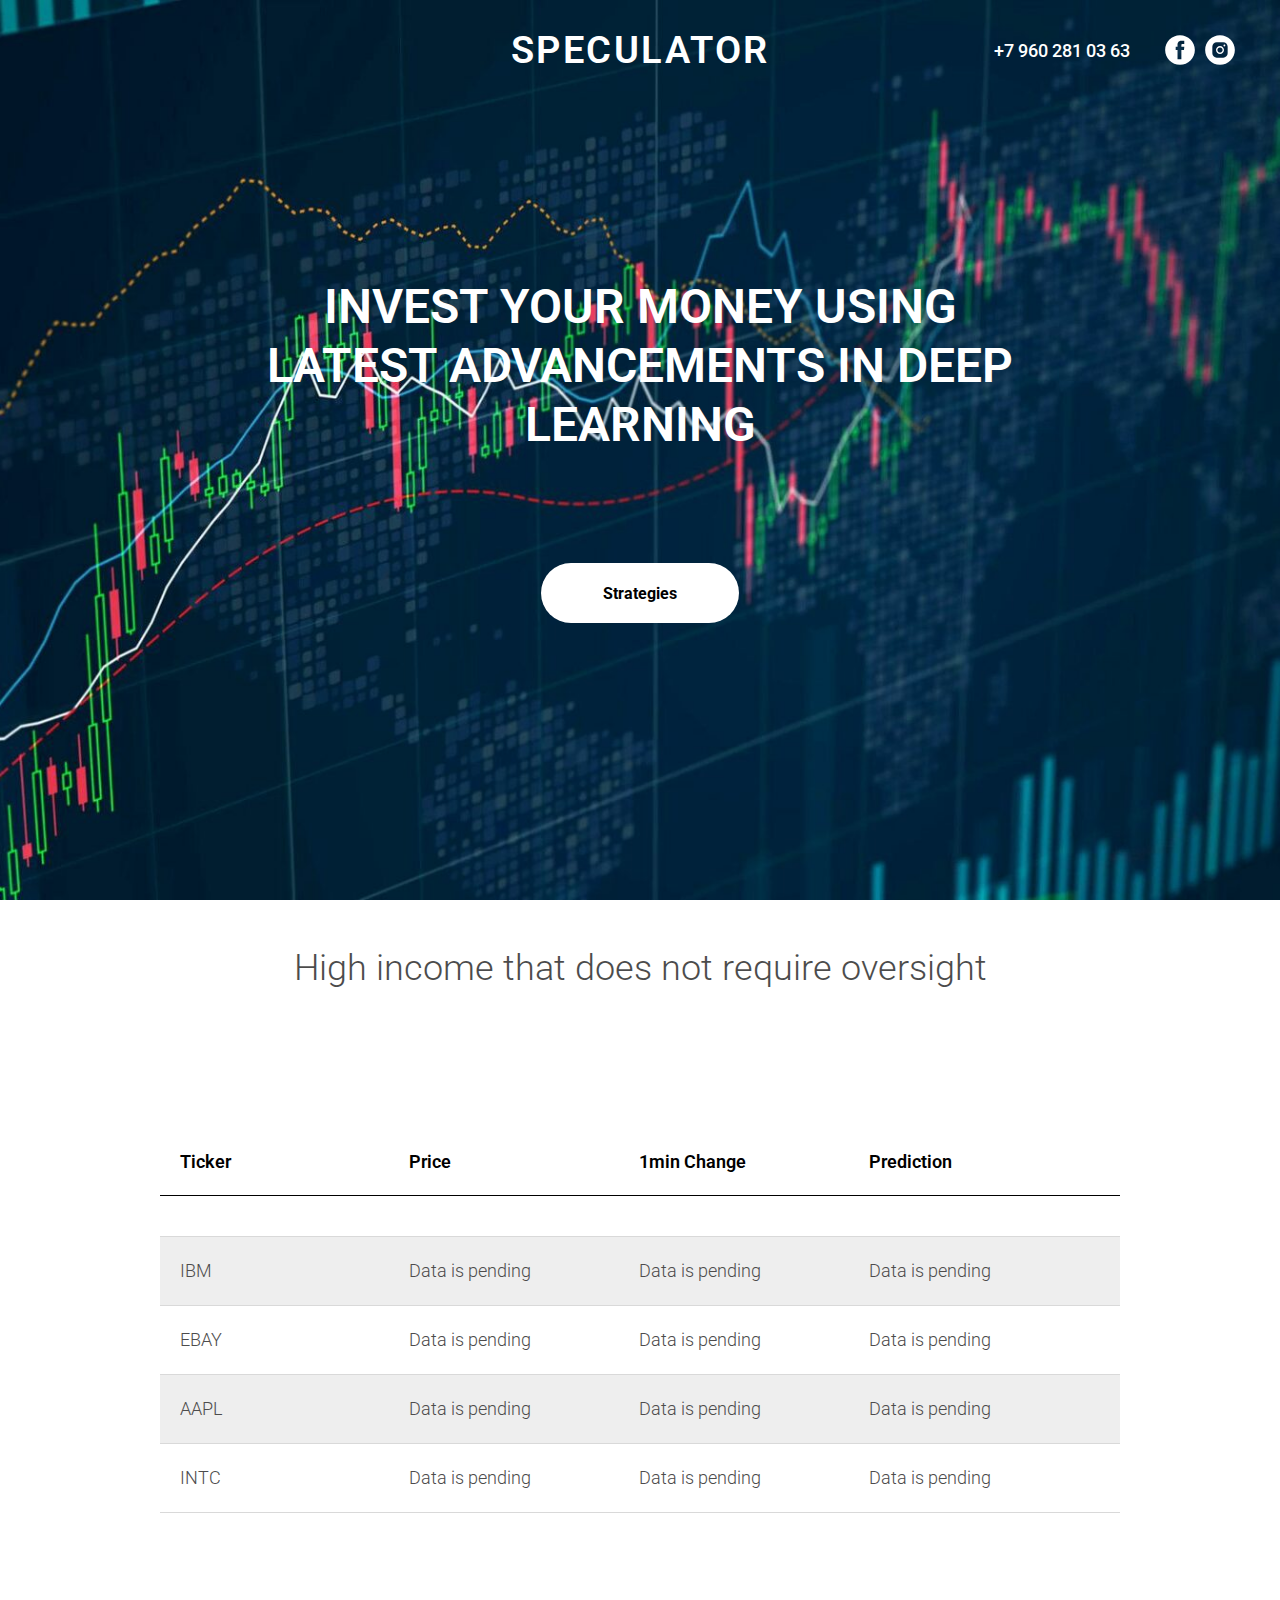
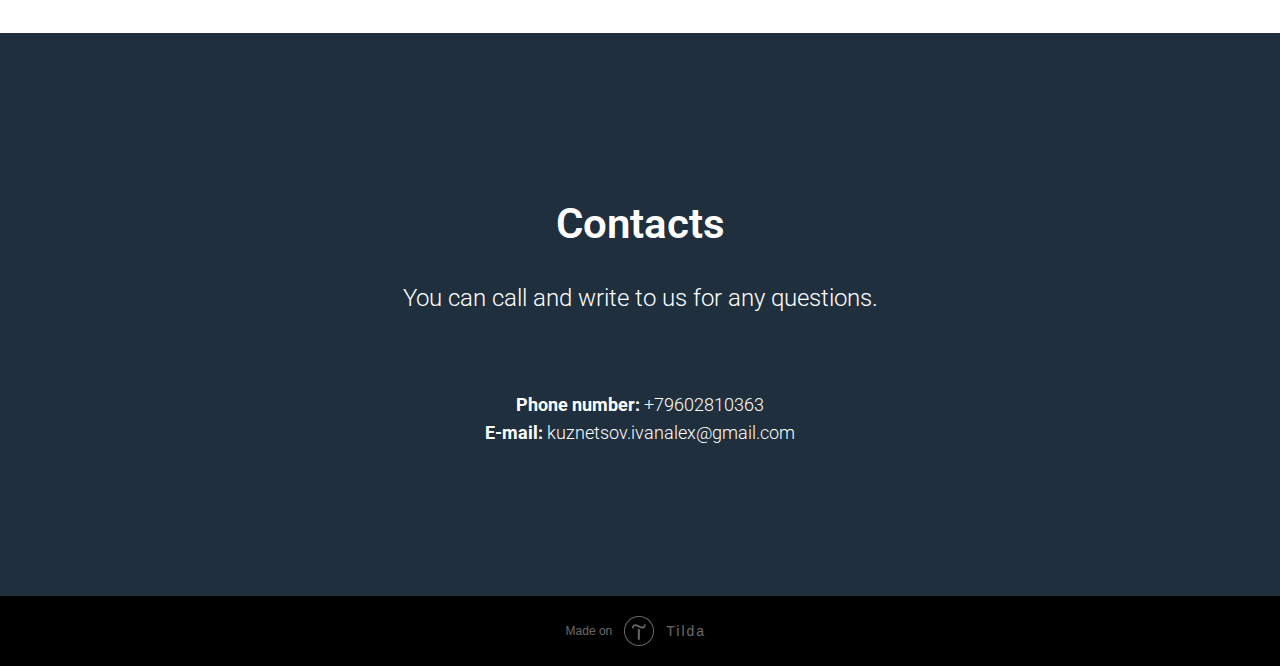
<file: Speculator_clearversion/html_clearversion/html/index.html>
<!DOCTYPE html><html> <head><meta charset="utf-8" /><meta http-equiv="Content-Type" content="text/html; charset=utf-8" /><meta name="viewport" content="width=device-width, initial-scale=1.0" /><!--metatextblock--><title>Speculator</title><meta property="og:url" content="http://jsjskfs.tilda.ws" /><meta property="og:title" content="Speculator" /><meta property="og:description" content="" /><meta property="og:type" content="website" /><link rel="canonical" href="http://jsjskfs.tilda.ws"><!--/metatextblock--><meta property="fb:app_id" content="257953674358265" /><meta name="format-detection" content="telephone=no" /><meta http-equiv="x-dns-prefetch-control" content="on"><link rel="dns-prefetch" href="https://ws.tildacdn.com"><link rel="shortcut icon" href="images/tildafavicon.ico" type="image/x-icon" /><!-- Assets --><link rel="stylesheet" href="css/tilda-grid-3.0.min.css" type="text/css" media="all" /><link rel="stylesheet" href="css/tilda-blocks-2.14.css?t=1619209420" type="text/css" media="all" /><link rel="preconnect" href="https://fonts.gstatic.com"><link href="https://fonts.googleapis.com/css2?family=Roboto:wght@300;400;500;700&subset=latin,cyrillic" rel="stylesheet"><link rel="stylesheet" href="css/tilda-animation-1.0.min.css" type="text/css" media="all" /><link rel="stylesheet" href="css/tilda-menusub-1.0.min.css" type="text/css" media="print" onload="this.media='all';" /><noscript><link rel="stylesheet" href="css/tilda-menusub-1.0.min.css" type="text/css" media="all" /></noscript><link rel="stylesheet" href="css/tilda-slds-1.4.min.css" type="text/css" media="print" onload="this.media='all';" /><noscript><link rel="stylesheet" href="css/tilda-slds-1.4.min.css" type="text/css" media="all" /></noscript><link rel="stylesheet" href="css/tilda-cover-1.0.min.css" type="text/css" media="all" /><link rel="stylesheet" href="css/tilda-forms-1.0.min.css" type="text/css" media="all" /><script src="js/jquery-1.10.2.min.js"></script><script src="js/tilda-scripts-3.0.min.js"></script><script src="js/tilda-blocks-2.7.js?t=1619209420"></script><script src="js/lazyload-1.3.min.js" charset="utf-8" async></script><script src="js/tilda-animation-1.0.min.js" charset="utf-8" async></script><script src="js/tilda-cover-1.0.min.js" charset="utf-8" async></script><script src="js/tilda-events-1.0.min.js" charset="utf-8" async></script><script src="js/tilda-menusub-1.0.min.js" charset="utf-8" async></script><script src="js/tilda-slds-1.4.min.js" charset="utf-8" async></script><script src="js/hammer.min.js" charset="utf-8" async></script><script type="text/javascript">window.dataLayer = window.dataLayer || [];</script><script type="text/javascript">if((/bot|google|yandex|baidu|bing|msn|duckduckbot|teoma|slurp|crawler|spider|robot|crawling|facebook/i.test(navigator.userAgent))===false && typeof(sessionStorage)!='undefined' && sessionStorage.getItem('visited')!=='y'){	var style=document.createElement('style');	style.type='text/css';	style.innerHTML='@media screen and (min-width: 980px) {.t-records {opacity: 0;}.t-records_animated {-webkit-transition: opacity ease-in-out .2s;-moz-transition: opacity ease-in-out .2s;-o-transition: opacity ease-in-out .2s;transition: opacity ease-in-out .2s;}.t-records.t-records_visible {opacity: 1;}}';	document.getElementsByTagName('head')[0].appendChild(style);	$(document).ready(function() {	$('.t-records').addClass('t-records_animated');	setTimeout(function(){ $('.t-records').addClass('t-records_visible'); sessionStorage.setItem('visited','y');	},400);	});
}</script></head><body class="t-body" style="margin:0;"><!--allrecords--><div id="allrecords" data-tilda-export="yes" class="t-records" data-hook="blocks-collection-content-node" data-tilda-project-id="3961662" data-tilda-page-id="18780595" data-tilda-formskey="9e05a1ee1f562b1142d24bae8234c705" data-tilda-lazy="yes" ><div id="rec303331452" class="r t-rec" style=" " data-animationappear="off" data-record-type="446" ><!-- T446 --><div id="nav303331452marker"></div> <div class="t446__mobile" > <div class="t446__mobile_container"> <div class="t446__mobile_text t-name t-name_md" field="text">&nbsp;</div> <div class="t446__mobile_burger"> <span></span> <span></span> <span></span> <span></span> </div> </div> </div><div id="nav303331452" class="t446 t446__hidden t446__positionabsolute " style="background-color: rgba(0,0,0,0.0); height:100px; " data-bgcolor-hex="#000000" data-bgcolor-rgba="rgba(0,0,0,0.0)" data-navmarker="nav303331452marker" data-appearoffset="" data-bgopacity-two="" data-menushadow="0" data-bgopacity="0.0" data-menu-items-align="left" data-menu="yes"> <div class="t446__maincontainer " style="height:100px;"> <div class="t446__logowrapper"> <div class="t446__logowrapper2"> <div > <a href="/" style="color:#ffffff;font-size:38px;font-weight:600;letter-spacing:2.5px;"> <div class="t446__logo t-title" field="title" style="color:#ffffff;font-size:38px;font-weight:600;letter-spacing:2.5px;">SPECULATOR</div> </a> </div> </div> </div> <div class="t446__leftwrapper" style=" text-align: left;"> <div class="t446__leftmenuwrapper"> <ul class="t446__list"> </ul> </div> </div> <div class="t446__rightwrapper" style=" text-align: right;"> <div class="t446__rightmenuwrapper"> <ul class="t446__list"> </ul> </div> <div class="t446__additionalwrapper"> <div class="t446__right_descr" style="color:#ffffff;font-size:18px;font-weight:500;">+7 960 281 03 63</div> <div class="t-sociallinks"> <div class="t-sociallinks__wrapper"> <div class="t-sociallinks__item"> <a href="https://ru-ru.facebook.com/" target="_blank"> <svg class="t-sociallinks__svg" version="1.1" id="Layer_1" xmlns="http://www.w3.org/2000/svg" xmlns:xlink="http://www.w3.org/1999/xlink" x="0px" y="0px" width="30px" height="30px" viewBox="0 0 48 48" enable-background="new 0 0 48 48" xml:space="preserve"><desc>Facebook</desc><path style="fill:#ffffff;" d="M47.761,24c0,13.121-10.638,23.76-23.758,23.76C10.877,47.76,0.239,37.121,0.239,24c0-13.124,10.638-23.76,23.764-23.76C37.123,0.24,47.761,10.876,47.761,24 M20.033,38.85H26.2V24.01h4.163l0.539-5.242H26.2v-3.083c0-1.156,0.769-1.427,1.308-1.427h3.318V9.168L26.258,9.15c-5.072,0-6.225,3.796-6.225,6.224v3.394H17.1v5.242h2.933V38.85z"/></svg> </a> </div> <div class="t-sociallinks__item"> <a href="https://www.instagram.com/" target="_blank"> <svg class="t-sociallinks__svg" version="1.1" id="Layer_1" xmlns="http://www.w3.org/2000/svg" xmlns:xlink="http://www.w3.org/1999/xlink" width="30px" height="30px" viewBox="0 0 30 30" xml:space="preserve"><desc>Instagram</desc><path style="fill:#ffffff;" d="M15,11.014 C12.801,11.014 11.015,12.797 11.015,15 C11.015,17.202 12.802,18.987 15,18.987 C17.199,18.987 18.987,17.202 18.987,15 C18.987,12.797 17.199,11.014 15,11.014 L15,11.014 Z M15,17.606 C13.556,17.606 12.393,16.439 12.393,15 C12.393,13.561 13.556,12.394 15,12.394 C16.429,12.394 17.607,13.561 17.607,15 C17.607,16.439 16.444,17.606 15,17.606 L15,17.606 Z"></path><path style="fill:#ffffff;" d="M19.385,9.556 C18.872,9.556 18.465,9.964 18.465,10.477 C18.465,10.989 18.872,11.396 19.385,11.396 C19.898,11.396 20.306,10.989 20.306,10.477 C20.306,9.964 19.897,9.556 19.385,9.556 L19.385,9.556 Z"></path><path style="fill:#ffffff;" d="M15.002,0.15 C6.798,0.15 0.149,6.797 0.149,15 C0.149,23.201 6.798,29.85 15.002,29.85 C23.201,29.85 29.852,23.202 29.852,15 C29.852,6.797 23.201,0.15 15.002,0.15 L15.002,0.15 Z M22.666,18.265 C22.666,20.688 20.687,22.666 18.25,22.666 L11.75,22.666 C9.312,22.666 7.333,20.687 7.333,18.28 L7.333,11.734 C7.333,9.312 9.311,7.334 11.75,7.334 L18.25,7.334 C20.688,7.334 22.666,9.312 22.666,11.734 L22.666,18.265 L22.666,18.265 Z"></path></svg> </a> </div> </div></div> </div> </div> </div></div><style>@media screen and (max-width: 980px) {
@media screen and (max-width: 980px) { #rec303331452 .t446 { position: static; }
}
}</style><script>	$(document).ready(function() { t446_setLogoPadding('303331452'); });	var t446__doResize; $(window).resize(function(){ t446_checkOverflow('303331452', '100'); clearTimeout(t446__doResize); t446__doResize = setTimeout(function() { t446_checkOverflow('303331452', '100'); }, 200); }); $(window).load(function() { t446_checkOverflow('303331452', '100'); });	$(document).ready(function() { t446_checkOverflow('303331452', '100'); }); $(document).ready(function() { t446_highlight(); });
$(window).resize(function() { t446_setBg('303331452');
});
$(document).ready(function() { t446_setBg('303331452');
});</script><script> $(document).ready(function() { t446_createMobileMenu('303331452'); }); </script><script type="text/javascript"> $(document).ready(function() { setTimeout(function(){ t_onFuncLoad('t_menusub_init', function() { t_menusub_init('303331452'); }); }, 500); });</script><style>@media screen and (max-width: 980px) { #rec303331452 .t-menusub__menu .t-menusub__link-item { color:#ffffff !important; } #rec303331452 .t-menusub__menu .t-menusub__link-item.t-active { color:#ffffff !important; }
}</style> <!--[if IE 8]><style>#rec303331452 .t446 { filter: progid:DXImageTransform.Microsoft.gradient(startColorStr='#D9000000', endColorstr='#D9000000');
}</style><![endif]--> </div><div id="rec303331453" class="r t-rec" style=" " data-animationappear="off" data-record-type="734" ><!-- t734 --><div class="t734" style="height:100vh;"> <div class="t-slds t734__witharrows" style="visibility: hidden;"> <div class="t-container_100 t-slds__main"> <div class="t-slds__container"> <div class="t-slds__items-wrapper t-slds_animated-none" data-slider-transition="300" data-slider-with-cycle="true" data-slider-correct-height="true" data-auto-correct-mobile-width="false" > <div class="t-slds__item t-slds__item_active" data-slide-index="1"> <div class="t734__slds-wrapper t-slds__wrapper" style=""> <div class="t-cover__carrier" data-content-cover-bg="images/tild6632-3162-4433-b331-323664636634__2927307.jpg" style="background-image: url('images/tild6632-3162-4433-b331-323664636634__-__resizeb__20x__2927307.jpg'); height:100vh;"></div> <div class="t-cover__filter" style="height:100vh; background-color:#000;opacity: 0.0; "></div> <div class="t734__table" style="height:100vh;"> <div class="t-cell t-valign_middle"> <div class="t-container"> <div class="t734__wrapper t-width t-width_8 t-margin_auto"> <div class="t734__textwrapper t-align_center"> <div class="t734__title t-title t-title_sm" field="li_title__1496797390759" style="">INVEST YOUR MONEY USING LATEST ADVANCEMENTS IN DEEP LEARNING<br /><br /></div> <div class="t734__button"><a href="#store" target="" class="t-btn" style="color:#000000;background-color:#ffffff;border-radius:30px; -moz-border-radius:30px; -webkit-border-radius:30px;" ><table style="width:100%; height:100%;"><tr><td>Strategies</td></tr></table></a></div> </div> </div> </div> </div> </div> </div> </div> </div> </div> <div class="t-slds__arrow_container "> </div> <div class="t-slds__bullet_wrapper"> </div> </div> </div></div><script type="text/javascript"> $(document).ready(function() { try { t734_init('303331453'); } catch (err) { } });</script><style type="text/css"> #rec303331453 .t-slds__bullet_active .t-slds__bullet_body { background-color: #ffffff !important; } #rec303331453 .t-slds__bullet:hover .t-slds__bullet_body { background-color: #ffffff !important; }</style><style>#rec303331453 .t-btn[data-btneffects-first],
#rec303331453 .t-btn[data-btneffects-second],
#rec303331453 .t-submit[data-btneffects-first],
#rec303331453 .t-submit[data-btneffects-second] {	position: relative; overflow: hidden; -webkit-transform: translate3d(0,0,0); transform: translate3d(0,0,0);
}</style><script type="text/javascript">$(document).ready(function() {
});</script></div><div id="rec303375383" class="r t-rec t-rec_pt_45 t-rec_pb_45" style="padding-top:45px;padding-bottom:45px; " data-record-type="127" ><!-- T119 --><div class="t119"><div class="t-container "> <div class="t-col t-col_8 t-prefix_2"><div class="t119__preface t-descr" style="opacity:0.70;" field="text"><div style="font-size: 36px;" data-customstyle="yes"><p style="text-align: center;"><span style="font-size: 36px;">High income that does not require oversight</span></p></div></div></div></div></div></div><div id="rec303376583" class="r t-rec t-rec_pt_90 t-rec_pb_120" style="padding-top:90px;padding-bottom:120px; " data-record-type="431" ><!-- t431 --><div class="t431"><div class="t-container"> <div class="t-col t-col_10 t-prefix_1 t431__tdscale_1 t-text t-text_sm t-align_left t431__mobilescroll"> <div class="t431__wrapper-for-mobile"> <div class="t431__table-wrapper" data-auto-correct-mobile-width="false" > <table class="t431__table " data-table-width="25%;20%;15%;15%" width="100%"> </table> </div> </div> <div class="t431__data-part1" data-auto-correct-mobile-width="false" style="display: none">Ticker;Price;1min Change;Prediction</div> <div id = "if_you_are_reading_this_then_something_went_wrong_in_your_life" class="t431__data-part2" data-auto-correct-mobile-width="false" style="display: none">
IBM;Data is pending;Data is pending;Data is pending;
EBAY;Data is pending;Data is pending;Data is pending;
AAPL;Data is pending;Data is pending;Data is pending;
INTC;Data is pending;Data is pending;Data is pending;</div> </div></div></div><style>#rec303376583 .t431 .t431__th { border-width: 0px 0px 1px 0px; border-color: #000000; }
#rec303376583 .t431 .t431__tbody tr:nth-child(1) td { border-top: 0 !important;
}
#rec303376583 .t431 .t431__td { border-width: 1px 0px; vertical-align: ; border-color: #d9d9d9; color: #4d4c4c;
}
#rec303376583 .t431 .t431__oddrow { background: #ffffff}
#rec303376583 .t431 .t431__evenrow { background: #eeeeee}
#rec303376583 .t431 .t431__btnwrapper a { color:#ffffff;border:0px solid #000000;background-color:#000000;border-radius:21px; -moz-border-radius:21px; -webkit-border-radius:21px;
}</style><script>$(document).ready(function() { t431_init(303376583);
});</script>

<script>
document.addEventListener("DOMContentLoaded",function() {

  xmlhttp=new XMLHttpRequest();
  xmlhttp.onreadystatechange=function()
    {
    if (xmlhttp.readyState==4 && xmlhttp.status==200)
      {
        s=xmlhttp.responseText.split(";");
        var welcome = document.getElementsByClassName("t431__td t-text");
        let i = 0;
        let x = 0;
        for (let k = 0;k<welcome.length;k++)
        {
          if (k%5 != 0){
            console.log(k)
            console.log(welcome[k].innerHTML)
            welcome[k].innerHTML = s[x]
            x++
          }
        }

      
      }
    }
    xmlhttp.open("GET","http://ivankuznetsov.pythonanywhere.com",true);

  xmlhttp.send();

  console.log(document.getElementById("if_you_are_reading_this_then_something_went_wrong_in_your_life").innerHTML);



  setInterval(function(){
        
      xmlhttp=new XMLHttpRequest();
      xmlhttp.onreadystatechange=function()
        {
        if (xmlhttp.readyState==4 && xmlhttp.status==200)
          {
            s=xmlhttp.responseText.split(";");
            var welcome = document.getElementsByClassName("t431__td t-text");
            let i = 0;
            let x = 0;
            for (let k = 0;k<welcome.length;k++)
            {
              if (k%5 != 0){
                console.log(k)
                console.log(welcome[k].innerHTML)
                welcome[k].innerHTML = s[x]
                x++
              }
            }

          
          }
        }
        xmlhttp.open("GET","http://ivankuznetsov.pythonanywhere.com",true);

      xmlhttp.send();

      console.log(document.getElementById("if_you_are_reading_this_then_something_went_wrong_in_your_life").innerHTML);
  },20000);
});
</script>


</div><div id="rec303331459" class="r t-rec t-rec_pt_165 t-rec_pb_150" style="padding-top:165px;padding-bottom:150px;background-color:#1f2f3d; " data-record-type="572" data-bg-color="#1f2f3d"><!-- t572 --><div class="t572"><div class="t-section__container t-container"><div class="t-col t-col_12"><div class="t-section__topwrapper t-align_center"><div class="t-section__title t-title t-title_xs" field="btitle"><div style="color:#ffffff;" data-customstyle="yes">Contacts</div></div><div class="t-section__descr t-descr t-descr_xl t-margin_auto" field="bdescr"><div style="color:#ffffff;" data-customstyle="yes">You can call and write to us for any questions.</div></div></div></div></div><div class="t572__container t-container"> <div class="t-col t-col_6 t-prefix_3 t-align_center"> <div class="t572__text t-text t-text_sm" field="text" style="color:#ffffff;"><strong>Phone number: </strong>+79602810363<br /><strong>E-mail:</strong> kuznetsov.ivanalex@gmail.com<br /></div> </div> </div></div></div></div><!--/allrecords--><!-- Tilda copyright. Don't remove this line --><div class="t-tildalabel " id="tildacopy" data-tilda-sign="3961662#18780595"><a href="https://tilda.cc/?upm=3961662" class="t-tildalabel__link"><div class="t-tildalabel__wrapper"><div class="t-tildalabel__txtleft">Made on </div><div class="t-tildalabel__wrapimg"><img src="images/tildacopy.png" class="t-tildalabel__img"></div><div class="t-tildalabel__txtright">Tilda</div></div></a></div><!-- Stat --><script type="text/javascript">if (! window.mainTracker) { window.mainTracker = 'tilda'; }	(function (d, w, k, o, g) { var n=d.getElementsByTagName(o)[0],s=d.createElement(o),f=function(){n.parentNode.insertBefore(s,n);}; s.type = "text/javascript"; s.async = true; s.key = k; s.id = "tildastatscript"; s.src=g; if (w.opera=="[object Opera]") {d.addEventListener("DOMContentLoaded", f, false);} else { f(); } })(document, window, 'b328ec2f2fe1e8c07776dea6bc12bf12','script','js/tildastat-0.2.min.js');</script></body></html>
</file>
<file: Speculator_clearversion/html_clearversion/html/css/tilda-blocks-2.14.css>
.t-body{margin:0}#allrecords{-webkit-font-smoothing:antialiased;background-color:none}#allrecords a{color:#ff8562;text-decoration:none}#allrecords a[href^=tel]{color:inherit;text-decoration:none}#allrecords ol{padding-left:22px}#allrecords ul{padding-left:20px}#allrecords b,#allrecords strong{font-weight:700}@media print{body,html{min-width:1200px;max-width:1200px;padding:0;margin:0 auto;border:none}}.t-text{font-family:'Roboto',Arial,sans-serif;font-weight:300;color:#000}.t-text_xs{font-size:15px;line-height:1.55}.t-text_sm{font-size:18px;line-height:1.55}.t-text_md{font-size:20px;line-height:1.55}.t-text_lg{font-size:22px;line-height:1.55}.t-text_weight_plus{font-weight:400}.t-text-impact{font-family:'Roboto',Arial,sans-serif;font-weight:300;color:#000}.t-text-impact_xs{font-size:26px;line-height:1.5}.t-text-impact_sm{font-size:32px;line-height:1.35}.t-text-impact_md{font-size:38px;line-height:1.35}.t-text-impact_lg{font-size:42px;line-height:1.23}.t-name{font-family:'Roboto',Arial,sans-serif;font-weight:600;color:#000}.t-name_xs{font-size:16px;line-height:1.35}.t-name_sm{font-size:18px;line-height:1.35}.t-name_md{font-size:20px;line-height:1.35}.t-name_lg{font-size:22px;line-height:1.35}.t-name_xl{font-size:24px;line-height:1.35}.t-heading{font-family:'Roboto',Arial,sans-serif;font-weight:600;color:#000}.t-heading_xs{font-size:26px;line-height:1.23}.t-heading_sm{font-size:28px;line-height:1.17}.t-heading_md{font-size:30px;line-height:1.17}.t-heading_lg{font-size:32px;line-height:1.17}.t-title{font-family:'Roboto',Arial,sans-serif;font-weight:600;color:#000}.t-title_xxs{font-size:36px;line-height:1.23}.t-title_xs{font-size:42px;line-height:1.23}.t-title_sm{font-size:48px;line-height:1.23}.t-title_md{font-size:52px;line-height:1.23}.t-title_lg{font-size:64px;line-height:1.23}.t-title_xl{font-size:72px;line-height:1.17}.t-title_xxl{font-size:82px;line-height:1.17}.t-descr{font-family:'Roboto',Arial,sans-serif;font-weight:300;color:#000}.t-descr_xxs{font-size:14px;line-height:1.55}.t-descr_xs{font-size:16px;line-height:1.55}.t-descr_sm{font-size:18px;line-height:1.55}.t-descr_md{font-size:20px;line-height:1.55}.t-descr_lg{font-size:22px;line-height:1.55}.t-descr_xl{font-size:24px;line-height:1.5}.t-descr_xxl{font-size:26px;line-height:1.45}.t-descr_xxxl{font-size:30px;line-height:1.45;letter-spacing:.45}.t-uptitle{font-family:'Roboto',Arial,sans-serif;font-weight:600;color:#000;letter-spacing:2.5px}.t-uptitle_xs{font-size:12px}.t-uptitle_sm{font-size:14px}.t-uptitle_md{font-size:16px}.t-uptitle_lg{font-size:18px}.t-uptitle_xl{font-size:20px;letter-spacing:2px}.t-uptitle_xxl{font-size:22px;letter-spacing:2px}.t-uptitle_xxxl{font-size:24px;letter-spacing:2px}@media screen and (max-width:1200px){.t-text_xs{font-size:14px}.t-text_sm{font-size:16px}.t-text_md{font-size:18px}.t-text_lg{font-size:20px}.t-text-impact_md{font-size:30px}.t-descr_xxs{font-size:12px}.t-descr_xs{font-size:14px}.t-descr_sm{font-size:16px}.t-descr_md{font-size:18px}.t-descr_lg{font-size:20px}.t-descr_xl{font-size:22px}.t-descr_xxl{font-size:22px}.t-descr_xxxl{font-size:26px}.t-uptitle_md{font-size:14px}.t-uptitle_lg{font-size:16px}.t-uptitle_xl{font-size:18px}.t-uptitle_xxl{font-size:20px}.t-uptitle_xxxl{font-size:22px}.t-title_xxs{font-size:32px}.t-title_xs{font-size:38px}.t-title_sm{font-size:44px}.t-title_md{font-size:48px}.t-title_lg{font-size:60px}.t-title_xl{font-size:68px}.t-title_xxl{font-size:78px}.t-name_xs{font-size:14px}.t-name_sm{font-size:16px}.t-name_md{font-size:18px}.t-name_lg{font-size:20px}.t-name_xl{font-size:22px}.t-heading_xs{font-size:24px}.t-heading_sm{font-size:26px}.t-heading_md{font-size:28px}.t-heading_lg{font-size:30px}}@media screen and (max-width:640px){.t-text_xs{font-size:12px;line-height:1.45}.t-text_sm{font-size:14px;line-height:1.45}.t-text_md{font-size:16px;line-height:1.45}.t-text_lg{font-size:18px;line-height:1.45}.t-text-impact_sm{font-size:22px}.t-text-impact_md{font-size:26px}.t-text-impact_lg{font-size:28px}.t-descr_xs{font-size:12px;line-height:1.45}.t-descr_sm{font-size:14px;line-height:1.45}.t-descr_md{font-size:16px;line-height:1.45}.t-descr_lg{font-size:18px;line-height:1.45}.t-descr_xl{font-size:20px;line-height:1.4}.t-descr_xxl{font-size:20px}.t-descr_xxxl{font-size:22px}.t-uptitle_xs{font-size:10px}.t-uptitle_sm{font-size:10px}.t-uptitle_md{font-size:12px}.t-uptitle_lg{font-size:14px}.t-uptitle_xl{font-size:16px}.t-uptitle_xxl{font-size:18px}.t-uptitle_xxxl{font-size:20px}.t-title_xxs{font-size:28px}.t-title_xs{font-size:30px}.t-title_sm{font-size:30px}.t-title_md{font-size:30px}.t-title_lg{font-size:30px}.t-title_xl{font-size:32px}.t-title_xxl{font-size:36px}.t-name_xs{font-size:12px}.t-name_sm{font-size:14px}.t-name_md{font-size:16px}.t-name_lg{font-size:18px}.t-name_xl{font-size:20px}.t-heading_xs{font-size:22px}.t-heading_sm{font-size:24px}.t-heading_md{font-size:24px}.t-heading_lg{font-size:26px}}@media screen and (max-width:480px){.t-title_xl{font-size:30px}.t-title_xxl{font-size:30px}}.t-records{-webkit-font_smoothing:antialiased;background-color:none}.t-records a{color:#ff8562;text-decoration:none}.t-records a[href^=tel]{color:inherit;text-decoration:none}.t-records ol{padding-left:22px;margin-top:0;margin-bottom:10px}.t-records ul{padding-left:20px;margin-top:0;margin-bottom:10px}.t-btn{display:inline-block;font-family:'Roboto',Arial,sans-serif;height:60px;border:0 none;font-size:16px;padding-left:60px;padding-right:60px;text-align:center;white-space:nowrap;vertical-align:middle;font-weight:700;background-image:none;cursor:pointer;-webkit-appearance:none;-webkit-user-select:none;-moz-user-select:none;-ms-user-select:none;-o-user-select:none;user-select:none;-webkit-box-sizing:border-box;-moz-box-sizing:border-box;box-sizing:border-box}.t-btn td{vertical-align:middle}.t-btn_sending{opacity:.5}@media screen and (max-width:640px){.t-btn{white-space:normal;padding-left:30px;padding-right:30px}}.t-btn_xs{height:35px;font-size:13px;padding-left:15px;padding-right:15px}.t-btn_sm{height:45px;font-size:14px;padding-left:30px;padding-right:30px}.t-btn_lg{height:60px;font-size:22px;padding-left:70px;padding-right:70px}.t-btn_xl{height:80px;font-size:26px;padding-left:80px;padding-right:80px}.t-btn_xxl{height:100px;font-size:30px;padding-left:90px;padding-right:90px}@media screen and (max-width:640px){.t-btn_sm{padding-left:20px;padding-right:20px}.t-btn_lg{font-size:18px;padding-left:40px;padding-right:40px}.t-btn_xl{font-size:22px;padding-left:50px;padding-right:50px}.t-btn_xxl{font-size:26px;padding-left:60px;padding-right:60px}}.t-btntext{font-family:'Roboto',Arial,sans-serif;color:#000;font-size:20px;line-height:1.55;font-weight:700;text-decoration:none;cursor:pointer;display:inline-block}.t-btntext_sm{font-size:16px}.t-btntext_lg{font-size:24px}.t-uppercase.t-btntext{font-size:16px}.t-uppercase.t-btntext_sm{font-size:14px}.t-uppercase.t-btntext_lg{font-size:20px}.t-btntext:after{content:"\00a0→";font-family:Arial,Helvetica,sans-serif}@media screen and (max-width:640px){.t-btntext_lg{font-size:20px}}@media screen and (max-width:1200px){.t-screenmin-1200px{display:none}}@media screen and (max-width:980px){.t-screenmin-980px{display:none}}@media screen and (max-width:640px){.t-screenmin-640px{display:none}}@media screen and (max-width:480px){.t-screenmin-480px{display:none}}@media screen and (max-width:320px){.t-screenmin-320px{display:none}}@media screen and (min-width:321px){.t-screenmax-320px{display:none}}@media screen and (min-width:481px){.t-screenmax-480px{display:none}}@media screen and (min-width:641px){.t-screenmax-640px{display:none}}@media screen and (min-width:981px){.t-screenmax-980px{display:none}}@media screen and (min-width:1201px){.t-screenmax-1200px{display:none}}.t-hidden{display:none}.t-opacity_50{filter:alpha(opacity=50);KHTMLOpacity:.5;MozOpacity:.5;opacity:.5}.t-opacity_70{filter:alpha(opacity=70);KHTMLOpacity:.7;MozOpacity:.7;opacity:.7}.t-uppercase{text-transform:uppercase}.t-align_center{text-align:center}.t-align_left{text-align:left}.t-align_right{text-align:right}.t-margin_auto{margin-left:auto;margin-right:auto}.t-valign_middle{vertical-align:middle}.t-valign_top{vertical-align:top}.t-valign_bottom{vertical-align:bottom}.t-margin_left_auto{margin-right:0;margin-left:auto}.t-tildalabel{background-color:#000;color:#fff;width:100%;height:70px;font-family:Arial;font-size:14px}.t-tildalabel:hover .t-tildalabel__wrapper{opacity:1}.t-tildalabel_white{background-color:#fff;color:#000}.t-tildalabel_gray{background-color:#eee;color:#000}.t-tildalabel__wrapper{display:table;height:30px;width:270px;margin:0 auto;padding-top:20px;opacity:.4}.t-tildalabel__txtleft{display:table-cell;width:120px;height:30px;vertical-align:middle;text-align:right;padding-right:12px;font-weight:300;font-size:12px}.t-tildalabel__wrapimg{display:table-cell;width:30px;height:30px;vertical-align:middle}.t-tildalabel__img{width:30px;height:30px;vertical-align:middle}.t-tildalabel__txtright{display:table-cell;width:120px;height:30px;vertical-align:middle;padding-left:12px;font-weight:500;letter-spacing:2px}.t-tildalabel__link{color:#fff;text-decoration:none;vertical-align:middle}.t-tildalabel_white .t-tildalabel__link,.t-tildalabel_gray .t-tildalabel__link{color:#000}.t-tildalabel-free{padding:35px 0 45px;height:auto;text-align:center}.t-tildalabel-free__main{max-width:340px;display:block;margin:0 auto;line-height:1.4;letter-spacing:.2px;color:inherit;opacity:.4}.t-tildalabel-free__links-wr{display:table;margin:30px auto 0}.t-tildalabel-free__txt-link{display:table-cell;padding:0 15px;font-size:13px;text-decoration:none;color:inherit;opacity:.25}.t-tildalabel-free__txt-link:hover,.t-tildalabel-free__main:hover{opacity:1}@media screen and (max-width:640px){.t-tildalabel-free__txt-link{display:block;padding:5px 30px}.t-tildalabel-free__main{opacity:.7}.t-tildalabel-free__txt-link{opacity:.4}}.clearfix:before,.clearfix:after{display:table;content:" "}.clearfix:after{clear:both}.center-block{display:block;margin-right:auto;margin-left:auto}.t-mbfix{opacity:.01;-webkit-transform:translateX(0);-ms-transform:translateX(0);transform:translateX(0);position:fixed;width:100%;height:500px;background-color:white;top:0;left:0;z-index:10000;-webkit-transition:all 0.1s ease;transition:all 0.1s ease}.t-mbfix_hide{-webkit-transform:translateX(3000px);-ms-transform:translateX(3000px);transform:translateX(3000px)}.r_anim{-webkit-transition:opacity 0.5s;transition:opacity 0.5s}.r_hidden{opacity:0}.r_showed{opacity:1}img:not([src]){visibility:hidden}.t-popup{display:none}.t-body_scroll-locked{position:fixed;left:0;width:100%;height:100%;overflow:hidden}.t-submit{font-family:'Roboto',Arial,sans-serif}.t-input{font-family:'Roboto',Arial,sans-serif}.t-input__vis-ph{font-family:'Roboto',Arial,sans-serif}.t-select{font-family:'Roboto',Arial,sans-serif}.t-form .uploadcare-widget-button{font-family:'Roboto',Arial,sans-serif}.t-input-error{font-family:'Roboto',Arial,sans-serif}.t-form__errorbox-wrapper{font-family:'Roboto',Arial,sans-serif}.t-form__errorbox-text{font-family:'Roboto',Arial,sans-serif}.t-form__errorbox-item{font-family:'Roboto',Arial,sans-serif}.t-form__successbox{font-family:'Roboto',Arial,sans-serif}.t-rec_pt_0{padding-top:0}.t-rec_pt_15{padding-top:15px}.t-rec_pt_30{padding-top:30px}.t-rec_pt_45{padding-top:45px}.t-rec_pt_60{padding-top:60px}.t-rec_pt_75{padding-top:75px}.t-rec_pt_90{padding-top:90px}.t-rec_pt_105{padding-top:105px}.t-rec_pt_120{padding-top:120px}.t-rec_pt_135{padding-top:135px}.t-rec_pt_150{padding-top:150px}.t-rec_pt_165{padding-top:165px}.t-rec_pt_180{padding-top:180px}.t-rec_pt_195{padding-top:195px}.t-rec_pt_210{padding-top:210px}.t-rec_pb_0{padding-bottom:0}.t-rec_pb_15{padding-bottom:15px}.t-rec_pb_30{padding-bottom:30px}.t-rec_pb_45{padding-bottom:45px}.t-rec_pb_60{padding-bottom:60px}.t-rec_pb_75{padding-bottom:75px}.t-rec_pb_90{padding-bottom:90px}.t-rec_pb_105{padding-bottom:105px}.t-rec_pb_120{padding-bottom:120px}.t-rec_pb_135{padding-bottom:135px}.t-rec_pb_150{padding-bottom:150px}.t-rec_pb_165{padding-bottom:165px}.t-rec_pb_180{padding-bottom:180px}.t-rec_pb_195{padding-bottom:195px}.t-rec_pb_210{padding-bottom:210px}@media screen and (max-width:480px){.t-rec_pt_0{padding-top:0}.t-rec_pt_15{padding-top:15px}.t-rec_pt_30{padding-top:30px}.t-rec_pt_45{padding-top:45px}.t-rec_pt_60{padding-top:60px}.t-rec_pt_75{padding-top:75px}.t-rec_pt_90{padding-top:90px}.t-rec_pt_105{padding-top:90px}.t-rec_pt_120{padding-top:90px!important}.t-rec_pt_135{padding-top:90px!important}.t-rec_pt_150{padding-top:90px!important}.t-rec_pt_165{padding-top:90px!important}.t-rec_pt_180{padding-top:120px!important}.t-rec_pt_195{padding-top:120px!important}.t-rec_pt_210{padding-top:120px!important}.t-rec_pb_0{padding-bottom:0}.t-rec_pb_15{padding-bottom:15px}.t-rec_pb_30{padding-bottom:30px}.t-rec_pb_45{padding-bottom:45px}.t-rec_pb_60{padding-bottom:60px}.t-rec_pb_75{padding-bottom:75px}.t-rec_pb_90{padding-bottom:90px}.t-rec_pb_105{padding-bottom:90px}.t-rec_pb_120{padding-bottom:90px!important}.t-rec_pb_135{padding-bottom:90px!important}.t-rec_pb_150{padding-bottom:90px!important}.t-rec_pb_165{padding-bottom:90px!important}.t-rec_pb_180{padding-bottom:120px!important}.t-rec_pb_195{padding-bottom:120px!important}.t-rec_pb_210{padding-bottom:120px!important}}@media screen and (max-width:480px){.t-rec_pt-res-480_0{padding-top:0!important}.t-rec_pt-res-480_15{padding-top:15px!important}.t-rec_pt-res-480_30{padding-top:30px!important}.t-rec_pt-res-480_45{padding-top:45px!important}.t-rec_pt-res-480_60{padding-top:60px!important}.t-rec_pt-res-480_75{padding-top:75px!important}.t-rec_pt-res-480_90{padding-top:90px!important}.t-rec_pt-res-480_105{padding-top:105px!important}.t-rec_pt-res-480_120{padding-top:120px!important}.t-rec_pt-res-480_135{padding-top:135px!important}.t-rec_pt-res-480_150{padding-top:150px!important}.t-rec_pt-res-480_165{padding-top:165px!important}.t-rec_pt-res-480_180{padding-top:180px!important}.t-rec_pt-res-480_195{padding-top:195px!important}.t-rec_pt-res-480_210{padding-top:210px!important}.t-rec_pb-res-480_0{padding-bottom:0!important}.t-rec_pb-res-480_15{padding-bottom:15px!important}.t-rec_pb-res-480_30{padding-bottom:30px!important}.t-rec_pb-res-480_45{padding-bottom:45px!important}.t-rec_pb-res-480_60{padding-bottom:60px!important}.t-rec_pb-res-480_75{padding-bottom:75px!important}.t-rec_pb-res-480_90{padding-bottom:90px!important}.t-rec_pb-res-480_105{padding-bottom:105px!important}.t-rec_pb-res-480_120{padding-bottom:120px!important}.t-rec_pb-res-480_135{padding-bottom:135px!important}.t-rec_pb-res-480_150{padding-bottom:150px!important}.t-rec_pb-res-480_165{padding-bottom:165px!important}.t-rec_pb-res-480_180{padding-bottom:180px!important}.t-rec_pb-res-480_195{padding-bottom:195px!important}.t-rec_pb-res-480_210{padding-bottom:210px!important}}.t119__preface{color:#000;font-size:30px;line-height:1.35}@media screen and (max-width:640px){.t119__preface{font-size:22px}}@media screen and (min-width:960px){.t119__preface{margin-top:-1px}}.t431__withoutleftpadding .t431__td:first-child{padding-left:0!important}.t431__withoutleftpadding .t431__th:first-child{padding-left:0!important}.t431__table,.t431__tbody,.t431__th,.t431__td{margin:0;padding:0;border:0 solid #ccc;vertical-align:baseline;text-align:inherit}.t431__table{border-collapse:collapse;table-layout:auto}.t431__tbody{overflow-y:auto;height:inherit;vertical-align:middle}.t431__th,.t431__td{padding:20px;vertical-align:top}.t431__tdscale_1 .t431__th,.t431__tdscale_1 .t431__td{padding:20px}.t431__tdscale_2 .t431__th,.t431__tdscale_2 .t431__td{padding:30px}.t431__tdscale_3 .t431__th,.t431__tdscale_3 .t431__td{padding:40px}.t431__lightgreyborder{border:1px solid #eee!important}.t431__btnwrapper{display:inline-block}.t431__btnwrapper a{border:0;font-weight:700;box-shadow:none}.t431__btnwrapper .t-btn{white-space:nowrap}@media screen and (max-width:960px){.t431__mobilescroll .t431__table-wrapper{min-width:960px}.t431__table{width:100%;table-layout:auto}.t431__table>.t431__tbody,.t431__table>.t431__thead{display:table-row-group!important}.t431__withoutmobilescroll{min-width:100%!important}.t431__wrapper-for-mobile{overflow-x:auto}.t431__withoutmobilescroll .t431__table{table-layout:auto}.t431__withoutmobilescroll .t431__td,.t431__withoutmobilescroll .t431__th{padding:20px 10px}}@media screen and (max-width:640px){.t431__mobilescroll .t431__table-wrapper{min-width:640px}.t431__td,.t431__th{-webkit-text-size-adjust:100%}}.t-menusub__menu{display:none}.t446__leftmenuwrapper,.t446__rightmenuwrapper,.t446__additionalwrapper{display:inline-table;height:100%;vertical-align:middle}.t446__leftmenuwrapper .t446__list,.t446__rightmenuwrapper .t446__list{display:table-cell;vertical-align:middle}.t446__burgerwrapper{display:table-cell;vertical-align:middle;padding-left:40px}.t446__burgerwrapper_overflow{display:none}.t446__burgerlinkwrapper{width:100%;height:100%;display:block;position:relative}.t446__burger{width:28px;height:20px;-webkit-transform:rotate(0deg);-moz-transform:rotate(0deg);-o-transform:rotate(0deg);transform:rotate(0deg);-webkit-transition:.5s ease-in-out;-moz-transition:.5s ease-in-out;-o-transition:.5s ease-in-out;transition:.5s ease-in-out;cursor:pointer;z-index:999}.t446__burger_big{width:42px;height:32px}.t446__burger_small{width:22px;height:14px}.t446__burger .t446__burgerline{display:block;position:absolute;width:100%;opacity:1;left:0;-webkit-transform:rotate(0deg);-moz-transform:rotate(0deg);-o-transform:rotate(0deg);transform:rotate(0deg);-webkit-transition:.25s ease-in-out;-moz-transition:.25s ease-in-out;-o-transition:.25s ease-in-out;transition:.25s ease-in-out;height:3px;background-color:#000}.t446__burger_big .t446__burgerline{height:5px}.t446__burger_small .t446__burgerline{height:2px}.t446__burger .t446__burgerline:nth-child(1){top:0}.t446__burger .t446__burgerline:nth-child(2),.t446__burger .t446__burgerline:nth-child(3){top:8px}.t446__burger_big .t446__burgerline:nth-child(2),.t446__burger_big .t446__burgerline:nth-child(3){top:13px}.t446__burger_small .t446__burgerline:nth-child(2),.t446__burger_small .t446__burgerline:nth-child(3){top:6px}.t446__burger .t446__burgerline:nth-child(4){top:16px}.t446__burger_big .t446__burgerline:nth-child(4){top:26px}.t446__burger_small .t446__burgerline:nth-child(4){top:12px}.t446__logowrapper{position:absolute;left:50%;display:table;height:inherit}.t446__logowrapper2{display:table-cell;vertical-align:middle;position:relative;left:-50%;z-index:100}.t446__imglogo{max-width:300px;height:auto;display:block}.t446__leftwrapper,.t446__rightwrapper{width:50%;box-sizing:border-box;position:absolute;height:100%}.t446__leftwrapper{text-align:right;padding-right:200px;padding-left:40px;left:0}.t446__rightwrapper{text-align:left;padding-left:200px;padding-right:40px;right:0}.t446__burgerwrapper_smallscreen{display:none}@media screen and (max-width:1200px){.t446__leftwrapper{padding-left:20px}.t446__rightwrapper{padding-right:20px}}.t446__mobile{display:none;position:static;width:100%;z-index:990;top:0}@media screen and (max-width:980px){.t446.t446__hidden{display:none;height:100%}.t446__mobile{background-color:#111;display:block}.t446__mobile_text{position:absolute;color:#fff;top:50%;max-width:calc(100% - 80px);transform:translateY(-50%);left:20px}.t446__mobile_container{padding:20px;position:relative;height:24px}.t446__mobile_burger{position:absolute;top:50%;margin-top:-10px;right:20px;width:28px;height:20px;-webkit-transform:rotate(0deg);-moz-transform:rotate(0deg);-o-transform:rotate(0deg);transform:rotate(0deg);-webkit-transition:.5s ease-in-out;-moz-transition:.5s ease-in-out;-o-transition:.5s ease-in-out;transition:.5s ease-in-out;cursor:pointer;z-index:1004}.t446__mobile_burger span{display:block;position:absolute;width:100%;opacity:1;left:0;-webkit-transform:rotate(0deg);-moz-transform:rotate(0deg);-o-transform:rotate(0deg);transform:rotate(0deg);-webkit-transition:.25s ease-in-out;-moz-transition:.25s ease-in-out;-o-transition:.25s ease-in-out;transition:.25s ease-in-out;height:3px;background-color:#fff}.t446__mobile_burger span:nth-child(1){top:0}.t446__mobile_burger span:nth-child(2),.t446__mobile_burger span:nth-child(3){top:8px}.t446__mobile_burger span:nth-child(4){top:16px}.t446_opened .t446__mobile_burger span:nth-child(1){top:8px;width:0%;left:50%}.t446_opened .t446__mobile_burger span:nth-child(2){-webkit-transform:rotate(45deg);-moz-transform:rotate(45deg);-o-transform:rotate(45deg);transform:rotate(45deg)}.t446_opened .t446__mobile_burger span:nth-child(3){-webkit-transform:rotate(-45deg);-moz-transform:rotate(-45deg);-o-transform:rotate(-45deg);transform:rotate(-45deg)}.t446_opened .t446__mobile_burger span:nth-child(4){top:8px;width:0%;left:50%}.t446__logowrapper{position:static;display:table;width:100%;padding:20px;box-sizing:border-box}.t446__logowrapper2{display:block;position:static}.t446__leftwrapper,.t446__rightwrapper,.rightmenuwrapper{position:static;padding:0!important;width:100%;height:initial}.t446__rightmenuwrapper,.t446__additionalwrapper,.t446__leftmenuwrapper,.t446__leftmenuwrapper .t446__list,.t446__rightmenuwrapper .t446__list{display:block}.t446__additionalwrapper{position:static;padding:40px 0}.t446__burgerwrapper_bigscreen{display:none!important}.t446__burger{float:right}.t446__burgerwrapper_smallscreen{display:block;display:block;padding:20px}}.t446{width:100%;height:80px;z-index:990;position:fixed;top:0;box-shadow:0 1px 3px rgba(0,0,0,0);-webkit-transition:background-color 300ms linear;-moz-transition:background-color 300ms linear;-o-transition:background-color 300ms linear;-ms-transition:background-color 300ms linear;transition:background-color 300ms linear}.t446__beforeready{visibility:hidden}.t446 ul{margin:0}.t446__maincontainer{width:100%;height:80px;display:table;position:relative}.t446__maincontainer.t446__c12collumns{max-width:1200px;margin:0 auto}.t446__logo{display:inline-block;font-size:24px;font-weight:400;white-space:nowrap}.t446__list{list-style-type:none;margin:0;padding:0!important}.t446__list_item{clear:both;font-family:'Roboto',Arial,sans-serif;font-size:16px;display:inline-block;padding-left:15px;padding-right:15px;margin:0;color:#000;white-space:nowrap}.t446__list_item .t-active{opacity:.7}.t446__list_item:first-child{padding-left:0}.t446__list_item:last-child{padding-right:0}.t446__right_descr{padding-left:30px;display:table-cell;vertical-align:middle;white-space:nowrap;font-family:'Roboto',Arial,sans-serif;font-size:13px;color:#000}.t446__right_buttons{padding-left:30px;display:table-cell;vertical-align:middle}.t446__right_buttons_wrap{display:table;width:auto;float:right}.t446__right_buttons_but{display:table-cell;vertical-align:middle}.t446__right_share_buttons{display:table-cell;vertical-align:middle;min-width:140px;padding-left:30px}.t446 .b-share{display:table!important;float:right}.t446 .b-share-btn__wrap{display:table-cell!important;float:none!important;padding-left:5px!important}.t446__right_langs{padding-left:30px;display:table-cell;vertical-align:middle}.t446__right_langs_wrap{display:table;width:auto;float:right}.t446__right_langs_lang{display:table-cell;vertical-align:middle;padding:0 10px;font-family:'Roboto',Arial,sans-serif;font-size:16px;color:#000}.t446 .t-sociallinks,.t446__right_social_links{padding-left:30px;display:table-cell;vertical-align:middle;line-height:0}.t446 .t-sociallinks__wrapper,.t446__right_social_links_wrap{display:table;width:auto}.t446 .t-sociallinks a,.t446__right_social_links a{display:block;vertical-align:middle}.t446 .t-sociallinks__item,.t446__right_social_links_item{display:table-cell;vertical-align:middle;padding:0 5px}.t446 a,#allrecords .t446 a{text-decoration:none;color:#000}.t446 .t-btn{height:40px;font-size:14px;padding-left:30px;padding-right:30px;margin-left:10px}@media screen and (max-width:1200px){.t446__padding40px{width:20px}.t446__right_descr{padding-left:15px}.t446__right_buttons{padding-left:15px}.t446__right_share_buttons{padding-left:15px}.t446__right_langs{padding-left:15px}.t446 .t-sociallinks,.t446__right_social_links{padding-left:15px}}@media screen and (max-width:980px){.t446{position:static;text-align:center;display:block;margin:0;padding:0;height:auto!important}.t446__mobile.t446__positionfixed+.t446.t446__positionfixed{top:64px}.t446__imglogo{width:auto!important;max-width:100%;box-sizing:border-box;padding:20px;margin:0 auto}.t446__imglogomobile.t446__imglogo{width:100%!important}.t446__padding40px{display:none}.t446__padding10px{display:none}.t446__rightcontainer{display:table;position:static;float:none;text-align:center;margin:0 auto}.t446__right_share_buttons{display:table;position:static;padding:15px 0;margin:0 auto;text-align:center;float:none;min-width:inherit}.t446__right_buttons{display:table;padding:15px 0;margin:0 auto;text-align:center}.t446__right_descr,.t446__right_langs,.t446__right_social_links,.t446 .t-sociallinks{display:table;padding:10px 0;margin:0 auto;text-align:center}.t446__logo{text-align:center;margin:20px}.t446 img{float:inherit}.t446 .t446__list_item{display:block;text-align:center;padding:10px!important;white-space:normal}.t446 .t-btn{margin-left:5px;margin-left:5px}.t446__logo{white-space:normal;padding:0}}@media screen and (max-width:640px){.t446__right_buttons_but{display:table;padding:5px 0;margin:0 auto}}@media screen and (min-width:980px){.t446__positionabsolute{position:absolute}}.t446__positionfixed{position:fixed}.t446__positionstatic{position:static}.t446 .ya-share2__container_size_m .ya-share2__icon{width:28px;height:28px}.t446 .ya-share2__list{margin-bottom:0}.t446 .ya-share2__container_size_m .ya-share2__counter{line-height:28px}.t446__black-white .ya-share2__badge{background-color:#111!important}.t446__transp-white .ya-share2__badge{background-color:transparent!important}.t446__transp-white .ya-share2__container_size_m .ya-share2__counter:before{display:none}.t446__transp-white .ya-share2__container_size_m .ya-share2__counter{padding-left:0!important;margin-top:2px}.t446__white-black .ya-share2__badge{background-color:#fff!important}.t446__white-black .ya-share2__container_size_m .ya-share2__item_service_facebook .ya-share2__icon{background-image:url([data-uri])}.t446__white-black .ya-share2__container_size_m .ya-share2__counter{color:#222}.t446__white-black .ya-share2__counter:before{background-color:#222}.t446__white-black .ya-share2__container_size_m .ya-share2__item_service_vkontakte .ya-share2__icon{background-image:url([data-uri])}.t446__white-black .ya-share2__container_size_m .ya-share2__item_service_twitter .ya-share2__icon{background-image:url([data-uri])}.t446__white-black .ya-share2__container_size_m .ya-share2__item_service_odnoklassniki .ya-share2__icon{background-image:url([data-uri]);background-size:28px 28px}.t446__transp-black .ya-share2__badge{background-color:transparent!important}.t446__transp-black .ya-share2__container_size_m .ya-share2__item_service_facebook .ya-share2__icon{background-image:url([data-uri])}.t446__transp-black .ya-share2__container_size_m .ya-share2__counter{color:#222;padding-left:0!important;margin-top:2px}.t446__transp-black .ya-share2__counter:before{display:none}.t446__transp-black .ya-share2__container_size_m .ya-share2__item_service_vkontakte .ya-share2__icon{background-image:url([data-uri])}.t446__transp-black .ya-share2__container_size_m .ya-share2__item_service_twitter .ya-share2__icon{background-image:url([data-uri])}.t446__transp-black .ya-share2__container_size_m .ya-share2__item_service_odnoklassniki .ya-share2__icon{background-image:url([data-uri]);background-size:28px 28px}.t572 .t-section__topwrapper{margin-bottom:75px}.t572 .t-section__title{margin-bottom:30px}.t572 .t-section__descr{max-width:560px}.t572 .t-section__bottomwrapper{margin-top:90px}.t572__descr{margin-bottom:30px}.t572 .t-sociallinks{margin-top:45px}.t572 .t-sociallinks__item{display:inline-block;margin:4px 1px 0}@media screen and (max-width:960px){.t572 .t-section__bottomwrapper{margin-top:45px}.t572 .t-section__topwrapper{margin-bottom:45px}.t572 .t-section__title{margin-bottom:20px}}.t734 .t-cover__carrier{background-attachment:scroll;transform:none;-webkit-transform:none;-moz-transform:none}.t734 .t-slds__bullet_wrapper{position:absolute;bottom:15px;left:0;right:0}.t734 .t-margin_right{margin-left:auto}.t734__slds-wrapper{position:relative}.t734__wrapper{padding:60px 0}.t734__table{display:table;width:100%;height:100%;position:absolute;top:0;bottom:0;left:0;right:0}.t734__title{color:#fff}.t734__descr{color:#fff;margin-top:30px}.t734__button{padding-top:50px}@media screen and (max-width:1400px){.t734__table .t-container{width:85%}}@media screen and (max-width:1180px){.t734__table .t-container{width:80%}}@media screen and (max-width:960px){.t734__witharrows .t734__textwrapper{padding:0 35px}.t734__textwrapper{padding:0 20px}}@media screen and (min-width:960px){.t734__leftaligned .t-slds__arrow_wrapper{width:60px!important}}@media screen and (max-width:960px){.t734__leftaligned .t-slds__arrow_wrapper{width:40px!important}}@media screen and (min-width:1200px) and (max-width:1278px){.t734__leftaligned .t734__textwrapper{padding-left:40px!important}}@media screen and (min-width:960px) and (max-width:1060px){.t734__leftaligned .t734__textwrapper{padding-left:50px!important}}@media screen and (max-width:780px){.t734__table .t-container{width:100%}}@media screen and (max-width:700px){.t734 .t-slds__arrow_wrapper{width:40px!important}}
</file>
<file: Speculator_clearversion/html_clearversion/html/css/tilda-grid-3.0.min.css>
.t-clear,.t-container:after,.t-container_100:after,.t-container_10:after,.t-container_8:after{clear:both}*,:after,:before{-webkit-box-sizing:content-box;-moz-box-sizing:content-box;box-sizing:content-box}a,b,blockquote,center,code,div,h1,h2,h3,h4,h5,h6,i,img,p,pre,span,table,td,th,tr,u,video{margin:0;padding:0;border:0}.t-row{margin:0}.t-container,.t-container_10,.t-container_8{margin-left:auto;margin-right:auto;padding:0;width:100%}.t-container{max-width:1200px}.t-container.flexx,.t-container_flex{display:-webkit-box;display:-moz-box;display:-ms-flexbox;display:-webkit-flex;display:flex}.t-container_100{width:100%;padding:0}.t-container_10{max-width:1000px}.t-container_8{max-width:800px}.t-container:after,.t-container:before,.t-container_100:after,.t-container_100:before,.t-container_10:after,.t-container_10:before,.t-container_8:after,.t-container_8:before{display:table;content:" "}.t-col{display:inline;float:left;margin-left:20px;margin-right:20px;width:100%}.t-col.flexx,.t-col_flex{align-items:stretch;height:inherit;margin-top:auto;margin-bottom:auto}.t-col_1{max-width:60px}.t-col_2{max-width:160px}.t-col_3{max-width:260px}.t-col_4{max-width:360px}.t-col_5{max-width:460px}.t-col_6{max-width:560px}.t-col_7{max-width:660px}.t-col_8{max-width:760px}.t-col_9{max-width:860px}.t-col_10{max-width:960px}.t-col_11{max-width:1060px}.t-col_12{max-width:1160px}.t-col_100{max-width:100vw}.t-prefix_1{padding-left:100px}.t-prefix_2{padding-left:200px}.t-prefix_3{padding-left:300px}.t-prefix_4{padding-left:400px}.t-prefix_5{padding-left:500px}.t-prefix_6{padding-left:600px}.t-prefix_7{padding-left:700px}.t-prefix_8{padding-left:800px}.t-prefix_9{padding-left:900px}.t-prefix_10{padding-left:1000px}.t-prefix_11{padding-left:1100px}.t-prefix_12{padding-left:1200px}.t-width{width:100%}.t-width_1{max-width:60px}.t-width_2{max-width:160px}.t-width_3{max-width:260px}.t-width_4{max-width:360px}.t-width_5{max-width:460px}.t-width_6{max-width:560px}.t-width_7{max-width:660px}.t-width_8{max-width:760px}.t-width_9{max-width:860px}.t-width_10{max-width:960px}.t-width_11{max-width:1060px}.t-width_12{max-width:1160px}.t-width_100{max-width:100%}.t-cell{display:table-cell;vertical-align:middle;height:100%;margin-left:0;margin-right:0}.t-cell_25{width:25vw}.t-cell_33{width:33.3333333vw}.t-cell_50{width:50vw}.t-cell_100{width:100vw}@media screen and (max-width:1200px){.t-container{max-width:960px;padding:0}.t-container_10{max-width:780px}.t-container_8{max-width:640px}.t-col{display:inline;float:left;margin-left:10px;margin-right:10px;width:100%}.t-col_1{max-width:60px}.t-col_2{max-width:140px}.t-col_3{max-width:220px}.t-col_4{max-width:300px}.t-col_5{max-width:380px}.t-col_6{max-width:460px}.t-col_7{max-width:540px}.t-col_8{max-width:620px}.t-col_9{max-width:700px}.t-col_10{max-width:780px}.t-col_11{max-width:860px}.t-col_12{max-width:940px}.t-prefix_1{padding-left:80px}.t-prefix_2{padding-left:160px}.t-prefix_3{padding-left:240px}.t-prefix_4{padding-left:320px}.t-prefix_5{padding-left:400px}.t-prefix_6{padding-left:480px}.t-prefix_7{padding-left:560px}.t-prefix_8{padding-left:640px}.t-prefix_9{padding-left:720px}.t-prefix_10{padding-left:800px}.t-prefix_11{padding-left:880px}.t-prefix_12{padding-left:960px}.t-width_1{max-width:60px}.t-width_2{max-width:140px}.t-width_3{max-width:220px}.t-width_4{max-width:300px}.t-width_5{max-width:380px}.t-width_6{max-width:460px}.t-width_7{max-width:540px}.t-width_8{max-width:620px}.t-width_9{max-width:700px}.t-width_10{max-width:780px}.t-width_11{max-width:860px}.t-width_12{max-width:940px}.t-width_100{max-width:100%}}@media screen and (max-width:960px){.t-col,.t-container.flexx,.t-container_flex{display:block}.t-container{max-width:640px}.t-col,.t-col_1,.t-col_10,.t-col_11,.t-col_12,.t-col_2,.t-col_3,.t-col_4,.t-col_5,.t-col_6,.t-col_7,.t-col_8,.t-col_9{width:100%;max-width:100%}.t-col{float:none;padding-left:20px;padding-right:20px;margin:0;box-sizing:border-box}.t-prefix_1,.t-prefix_10,.t-prefix_11,.t-prefix_12,.t-prefix_2,.t-prefix_3,.t-prefix_4,.t-prefix_5,.t-prefix_6,.t-prefix_7,.t-prefix_8,.t-prefix_9{padding-left:none}}
</file>
<file: Speculator_clearversion/html_clearversion/html/css/tilda-animation-1.0.min.css>
@media screen and (min-width:980px){div:not(.t396) .t-animate[data-animate-style="fadein"],div:not(.t396) .t-animate[data-animate-style="fadeinup"],div:not(.t396) .t-animate[data-animate-style="fadeindown"],div:not(.t396) .t-animate[data-animate-style="fadeinleft"],div:not(.t396) .t-animate[data-animate-style="fadeinright"],div:not(.t396) .t-animate[data-animate-style="zoomin"],div:not(.t396) .t-animate[data-animate-style="zoomout"]{opacity:0;-webkit-transition-property:opacity,transform;transition-property:opacity,transform;-webkit-transition-duration:1s;transition-duration:1s;-webkit-transition-timing-function:cubic-bezier(.19,1,.22,1);transition-timing-function:cubic-bezier(.19,1,.22,1);-webkit-backface-visibility:hidden}div:not(.t396) .t-title.t-animate{-webkit-transition-duration:1.2s;transition-duration:1.2s}div:not(.t396) .t-descr.t-animate,div:not(.t396) .t-uptitle.t-animate,div:not(.t396) .t-subtitle.t-animate,div:not(.t396) .t-text.t-animate{-webkit-transition-duration:0.7s;transition-duration:0.7s}div:not(.t396) .t-item.t-animate{-webkit-transition-duration:0.5s;transition-duration:0.5s}div:not(.t396) .t-animate_started[data-animate-style="fadein"]{opacity:1}div:not(.t396) .t-animate[data-animate-style="fadeinup"]{-webkit-transform:translate(0,100px);transform:translate(0,100px)}div:not(.t396) .t-animate_started[data-animate-style="fadeinup"]{opacity:1;-webkit-transform:none;transform:none}div:not(.t396) .t-animate[data-animate-style="fadeindown"]{-webkit-transform:translate(0,-100px);transform:translate(0,-100px)}div:not(.t396) .t-animate_started[data-animate-style="fadeindown"]{opacity:1;-webkit-transform:none;transform:none}div:not(.t396) .t-animate[data-animate-style="fadeinleft"]{-webkit-transform:translate(100px,0);transform:translate(100px,0)}div:not(.t396) .t-animate_started[data-animate-style="fadeinleft"]{opacity:1;-webkit-transform:none;transform:none}div:not(.t396) .t-animate[data-animate-style="fadeinright"]{-webkit-transform:translate(-100px,0);transform:translate(-100px,0)}div:not(.t396) .t-animate_started[data-animate-style="fadeinright"]{opacity:1;-webkit-transform:none;transform:none}div:not(.t396) .t-animate[data-animate-style="zoomin"]{-webkit-transform:scale(.9);transform:scale(.9)}div:not(.t396) .t-animate_started[data-animate-style="zoomin"]{opacity:1;-webkit-transform:scale(1);transform:scale(1)}div:not(.t396) .t-animate[data-animate-style="zoomout"]{-webkit-transform:scale(1.2);transform:scale(1.2)}div:not(.t396) .t-animate_started[data-animate-style="zoomout"]{opacity:1;-webkit-transform:scale(1);transform:scale(1)}div:not(.t396) .t-animate_started[data-animate-distance],.t-animate_started[data-animate-scale]{-webkit-transform:none!important;transform:none!important}}.t396 .t-animate[data-animate-style='fadein'],.t396 .t-animate[data-animate-style='fadeinup'],.t396 .t-animate[data-animate-style='fadeindown'],.t396 .t-animate[data-animate-style='fadeinleft'],.t396 .t-animate[data-animate-style='fadeinright'],.t396 .t-animate[data-animate-style='zoomin'],.t396 .t-animate[data-animate-style='zoomout'],.t396 .t-animate[data-animate-style-res-960='fadein'],.t396 .t-animate[data-animate-style-res-960='fadeinup'],.t396 .t-animate[data-animate-style-res-960='fadeindown'],.t396 .t-animate[data-animate-style-res-960='fadeinleft'],.t396 .t-animate[data-animate-style-res-960='fadeinright'],.t396 .t-animate[data-animate-style-res-960='zoomin'],.t396 .t-animate[data-animate-style-res-960='zoomout'],.t396 .t-animate[data-animate-style-res-640='fadein'],.t396 .t-animate[data-animate-style-res-640='fadeinup'],.t396 .t-animate[data-animate-style-res-640='fadeindown'],.t396 .t-animate[data-animate-style-res-640='fadeinleft'],.t396 .t-animate[data-animate-style-res-640='fadeinright'],.t396 .t-animate[data-animate-style-res-640='zoomin'],.t396 .t-animate[data-animate-style-res-640='zoomout'],.t396 .t-animate[data-animate-style-res-480='fadein'],.t396 .t-animate[data-animate-style-res-480='fadeinup'],.t396 .t-animate[data-animate-style-res-480='fadeindown'],.t396 .t-animate[data-animate-style-res-480='fadeinleft'],.t396 .t-animate[data-animate-style-res-480='fadeinright'],.t396 .t-animate[data-animate-style-res-480='zoomin'],.t396 .t-animate[data-animate-style-res-480='zoomout'],.t396 .t-animate[data-animate-style-res-320='fadein'],.t396 .t-animate[data-animate-style-res-320='fadeinup'],.t396 .t-animate[data-animate-style-res-320='fadeindown'],.t396 .t-animate[data-animate-style-res-320='fadeinleft'],.t396 .t-animate[data-animate-style-res-320='fadeinright'],.t396 .t-animate[data-animate-style-res-320='zoomin'],.t396 .t-animate[data-animate-style-res-320='zoomout']{opacity:0;-webkit-transition-property:opacity,transform;transition-property:opacity,transform;-webkit-transition-duration:1s;transition-duration:1s;-webkit-transition-timing-function:cubic-bezier(.19,1,.22,1);transition-timing-function:cubic-bezier(.19,1,.22,1);-webkit-backface-visibility:hidden}.t396 .t-title.t-animate{-webkit-transition-duration:1.2s;transition-duration:1.2s}.t396 .t-descr.t-animate,.t396 .t-uptitle.t-animate,.t396 .t-subtitle.t-animate,.t396 .t-text.t-animate{-webkit-transition-duration:0.7s;transition-duration:0.7s}.t396 .t-item.t-animate{-webkit-transition-duration:0.5s;transition-duration:0.5s}.t396 .t-animate_started[data-animate-style='fadein'],.t396 .t-animate_started[data-animate-style-res-960='fadein'],.t396 .t-animate_started[data-animate-style-res-640='fadein'],.t396 .t-animate_started[data-animate-style-res-480='fadein'],.t396 .t-animate_started[data-animate-style-res-320='fadein']{opacity:1}.t396 .t-animate[data-animate-style='fadeinup'],.t396 .t-animate[data-animate-style-res-960='fadeinup'],.t396 .t-animate[data-animate-style-res-640='fadeinup'],.t396 .t-animate[data-animate-style-res-480='fadeinup'],.t396 .t-animate[data-animate-style-res-320='fadeinup']{-webkit-transform:translate(0,100px);transform:translate(0,100px)}.t396 .t-animate_started[data-animate-style='fadeinup'],.t396 .t-animate_started[data-animate-style-res-960='fadeinup'],.t396 .t-animate_started[data-animate-style-res-640='fadeinup'],.t396 .t-animate_started[data-animate-style-res-480='fadeinup'],.t396 .t-animate_started[data-animate-style-res-320='fadeinup']{opacity:1;-webkit-transform:none;transform:none}.t396 .t-animate[data-animate-style='fadeindown'],.t396 .t-animate[data-animate-style-res-960='fadeindown'],.t396 .t-animate[data-animate-style-res-640='fadeindown'],.t396 .t-animate[data-animate-style-res-480='fadeindown'],.t396 .t-animate[data-animate-style-res-320='fadeindown']{-webkit-transform:translate(0,-100px);transform:translate(0,-100px)}.t396 .t-animate_started[data-animate-style='fadeindown'],.t396 .t-animate_started[data-animate-style-res-960='fadeindown'],.t396 .t-animate_started[data-animate-style-res-640='fadeindown'],.t396 .t-animate_started[data-animate-style-res-480='fadeindown'],.t396 .t-animate_started[data-animate-style-res-320='fadeindown']{opacity:1;-webkit-transform:none;transform:none}.t396 .t-animate[data-animate-style='fadeinleft'],.t396 .t-animate[data-animate-style-res-960='fadeinleft'],.t396 .t-animate[data-animate-style-res-640='fadeinleft'],.t396 .t-animate[data-animate-style-res-480='fadeinleft'],.t396 .t-animate[data-animate-style-res-320='fadeinleft']{-webkit-transform:translate(100px,0);transform:translate(100px,0)}.t396 .t-animate_started[data-animate-style='fadeinleft'],.t396 .t-animate_started[data-animate-style-res-960='fadeinleft'],.t396 .t-animate_started[data-animate-style-res-640='fadeinleft'],.t396 .t-animate_started[data-animate-style-res-480='fadeinleft'],.t396 .t-animate_started[data-animate-style-res-320='fadeinleft']{opacity:1;-webkit-transform:none;transform:none}.t396 .t-animate[data-animate-style='fadeinright'],.t396 .t-animate[data-animate-style-res-960='fadeinright'],.t396 .t-animate[data-animate-style-res-640='fadeinright'],.t396 .t-animate[data-animate-style-res-480='fadeinright'],.t396 .t-animate[data-animate-style-res-320='fadeinright']{-webkit-transform:translate(-100px,0);transform:translate(-100px,0)}.t396 .t-animate_started[data-animate-style='fadeinright'],.t396 .t-animate_started[data-animate-style-res-960='fadeinright'],.t396 .t-animate_started[data-animate-style-res-640='fadeinright'],.t396 .t-animate_started[data-animate-style-res-480='fadeinright'],.t396 .t-animate_started[data-animate-style-res-320='fadeinright']{opacity:1;-webkit-transform:none;transform:none}.t396 .t-animate[data-animate-style='zoomin'],.t396 .t-animate[data-animate-style-res-960='zoomin'],.t396 .t-animate[data-animate-style-res-640='zoomin'],.t396 .t-animate[data-animate-style-res-480='zoomin'],.t396 .t-animate[data-animate-style-res-320='zoomin']{-webkit-transform:scale(.9);transform:scale(.9)}.t396 .t-animate_started[data-animate-style='zoomin'],.t396 .t-animate_started[data-animate-style-res-960='zoomin'],.t396 .t-animate_started[data-animate-style-res-640='zoomin'],.t396 .t-animate_started[data-animate-style-res-480='zoomin'],.t396 .t-animate_started[data-animate-style-res-320='zoomin']{opacity:1;-webkit-transform:scale(1);transform:scale(1)}.t396 .t-animate[data-animate-style='zoomout'],.t396 .t-animate[data-animate-style-res-960='zoomout'],.t396 .t-animate[data-animate-style-res-640='zoomout'],.t396 .t-animate[data-animate-style-res-480='zoomout'],.t396 .t-animate[data-animate-style-res-320='zoomout']{-webkit-transform:scale(1.2);transform:scale(1.2)}.t396 .t-animate_started[data-animate-style='zoomout'],.t396 .t-animate_started[data-animate-style-res-960='zoomout'],.t396 .t-animate_started[data-animate-style-res-640='zoomout'],.t396 .t-animate_started[data-animate-style-res-480='zoomout'],.t396 .t-animate_started[data-animate-style-res-320='zoomout']{opacity:1;-webkit-transform:scale(1);transform:scale(1)}.t396 .t-animate_started[data-animate-distance],.t396 .t-animate_started[data-animate-distance-res-960],.t396 .t-animate_started[data-animate-distance-res-640],.t396 .t-animate_started[data-animate-distance-res-480],.t396 .t-animate_started[data-animate-distance-res-320],.t396 .t-animate_started[data-animate-scale],.t396 .t-animate_started[data-animate-scale-res-960],.t396 .t-animate_started[data-animate-scale-res-640],.t396 .t-animate_started[data-animate-scale-res-480],.t396 .t-animate_started[data-animate-scale-res-320]{-webkit-transform:none!important;transform:none!important}
</file>
<file: Speculator_clearversion/html_clearversion/html/css/tilda-menusub-1.0.min.css>
.t-menusub__menu{position:absolute;display:none;opacity:0;z-index:6000000;width:100%;max-width:100px;background-color:#fff;text-align:center;border-radius:3px;-webkit-box-shadow:0 0 7px 0 rgba(0,0,0,.2);box-shadow:0 0 7px 0 rgba(0,0,0,.2);border-radius:0;-webkit-font-smoothing:antialiased;-o-transition:opacity .2s cubic-bezier(.895,.03,.685,.22);transition:opacity .2s cubic-bezier(.895,.03,.685,.22);-webkit-transition:opacity .2s cubic-bezier(.895,.03,.685,.22)}.t-menusub__menu_show{opacity:1}.t-menusub__menu:after,.t-menusub__menu:before{content:"";position:absolute;width:0;height:0;border:solid transparent;border-width:10px;right:50%;-webkit-transform:translateX(50%);-ms-transform:translateX(50%);transform:translateX(50%)}.t-menusub__menu_bottom{margin-bottom:30px}.t-menusub__menu_bottom:after,.t-menusub__menu_bottom:before{top:-20px;border-bottom-color:#fff}.t-menusub__menu_top:after,.t-menusub__menu_top:before{bottom:-20px;border-top-color:#fff}.t-menusub__content{padding:18px 20px}.t-menusub__list{padding-left:0!important;list-style-type:none;margin-bottom:0!important}.t-menusub__list-item{margin-bottom:12px}.t-menusub__list-item:last-child{margin-bottom:0}.t-menusub__link-item{display:block;width:100%;font-size:14px;text-decoration:none;white-space:normal;color:#222}#allrecords .t-menusub__link-item{color:#222}.t-menusub__arrow{display:inline-block;vertical-align:middle;margin-left:6px;position:relative;width:6px;border-color:inherit}.t-menusub__arrow:after{content:"";width:0;height:0;border-style:solid;border-width:4px 3px 0 3px;position:absolute;top:45%;left:0;-ms-transform:translateY(-50%);-webkit-transform:translateY(-50%);transform:translateY(-50%);border-color:transparent transparent transparent transparent;border-top-color:inherit}@media screen and (max-width:980px){.t-menusub__menu{position:relative;top:0!important;left:0!important;width:100%;max-width:100%;margin:0 auto;text-align:center;background-color:transparent;border-radius:0;border:none;border-bottom:1px solid rgba(0,0,0,.15);-webkit-box-shadow:none;box-shadow:none}.t-menusub__menu:after,.t-menusub__menu:before{display:none}.t-menusub__list-item{margin-bottom:16px}}
</file>
<file: Speculator_clearversion/html_clearversion/html/css/tilda-slds-1.4.min.css>
.t-slds{position:relative;overflow:hidden}.t-slds__bgimg{background-size:cover;background-repeat:no-repeat;background-position:center}.t-slds__bgimg-contain{background-size:contain}.t-slds__iframe{position:relative}.t-slds__iframe__body{position:absolute;top:0;right:0;bottom:0;left:0}.t-slds__img{display:block;width:100%}.t-slds__container{overflow:hidden;position:relative}.t-slds__items-wrapper{position:relative;overflow:hidden}.t-store__relevants-grid-cont.t-store__valign-buttons .t-slds__items-wrapper{display:-webkit-box;display:-ms-flexbox;display:flex}.t-slds__nocycle .t-slds__item:first-child,.t-slds__nocycle .t-slds__item:not(.t-slds__item_dummy):last-child{opacity:0!important}.t-slds__nocycle .t-slds__arrow_wrapper-left{display:none}.t-slds__items-wrapper:after,.t-slds__items-wrapper:before{content:'';display:table;clear:both}.t-slds_animated.t-slds_animated-fast,.t-slds_animated.t-slds_animated-none{-webkit-transition:height ease-in-out .3s,transform ease-in-out .3s;-moz-transition:height ease-in-out .3s,transform ease-in-out .3s;-o-transition:height ease-in-out .3s,transform ease-in-out .3s;transition:height ease-in-out .3s,transform ease-in-out .3s}.t-slds_animated.t-slds_animated-slow{-webkit-transition:height ease-in-out .5s,transform ease-in-out .5s;-moz-transition:height ease-in-out .5s,transform ease-in-out .5s;-o-transition:height ease-in-out .5s,transform ease-in-out .5s;transition:height ease-in-out .5s,transform ease-in-out .5s}.t-slds_animated.t-slds_animated-cancel{-webkit-transition:height ease-in-out .3s,transform 0s;-moz-transition:height ease-in-out .3s,transform 0s;-o-transition:height ease-in-out .3s,transform 0s;transition:height ease-in-out .3s,transform 0s}.t-slds__item{float:left}.t-slds_ie .t-slds__item{display:none!important}.t-slds_ie .t-slds__item_active{display:block!important}.t-slds__arrow_container-outside{position:absolute;margin:0 auto;top:0;left:0;right:0;width:100%}.t-slds__arrow_wrapper{position:absolute;top:0;bottom:0;width:1%;cursor:pointer;z-index:15;-webkit-transition:height ease-in-out .3s;-moz-transition:height ease-in-out .3s;-o-transition:height ease-in-out .3s;transition:height ease-in-out .3s}.t-slds__arrow_wrapper-left{left:0}.t-slds__arrow_wrapper-right{right:0}.t-slds__arrow{-moz-transform:translateY(-50%);-ms-transform:translateY(-50%);-webkit-transform:translateY(-50%);-o-transform:translateY(-50%);transform:translateY(-50%);position:absolute;top:50%;display:inline-block}@media screen and (max-width:640px){.t-store__relevants__container .t-slds__arrow{padding:20px}.t-store__relevants__container .t-slds__arrow-left{transform:translateY(-50%) translateX(-20px)}.t-store__relevants__container .t-slds__arrow-right{transform:translateY(-50%) translateX(20px)}.t-store__relevants__container .t-slds__arrow.t-slds__arrow-withbg{padding:0}.t-slds__arrow_wrapper{width:45px}}.t-slds__arrow-left{left:30px}.t-slds__arrow-right{right:30px}@media screen and (min-width:960px){.t-slds__arrow-nearpic .t-slds__arrow-left{right:40px;-moz-transform:translate(50%,-50%);-ms-transform:translate(50%,-50%);-webkit-transform:translate(50%,-50%);-o-transform:translate(50%,-50%);transform:translate(50%,-50%);left:auto}.t-slds__arrow-nearpic .t-slds__arrow-right{left:40px;-moz-transform:translate(-50%,-50%);-ms-transform:translate(-50%,-50%);-webkit-transform:translate(-50%,-50%);-o-transform:translate(-50%,-50%);transform:translate(-50%,-50%);right:auto}.t-slds__arrow-inpic .t-slds__arrow-left{right:-40px;-moz-transform:translate(50%,-50%);-ms-transform:translate(50%,-50%);-webkit-transform:translate(50%,-50%);-o-transform:translate(50%,-50%);transform:translate(50%,-50%);left:auto}.t-slds__arrow-inpic .t-slds__arrow-right{left:-40px;-moz-transform:translate(-50%,-50%);-ms-transform:translate(-50%,-50%);-webkit-transform:translate(-50%,-50%);-o-transform:translate(-50%,-50%);transform:translate(-50%,-50%);right:auto}}@media screen and (min-width:1200px){.t-slds__arrow-nearpic .t-slds__arrow-left{right:50px}.t-slds__arrow-nearpic .t-slds__arrow-right{left:50px}.t-slds__arrow-inpic .t-slds__arrow-left{right:-50px}.t-slds__arrow-inpic .t-slds__arrow-right{left:-50px}}.t-slds__arrow-withbg{border-radius:100px;background-color:#eee;-webkit-transition:background-color ease-in-out .2s,border-color ease-in-out .2s;-moz-transition:background-color ease-in-out .2s,border-color ease-in-out .2s;-o-transition:background-color ease-in-out .2s,border-color ease-in-out .2s;transition:background-color ease-in-out .2s,border-color ease-in-out .2s}.t-slds__arrow-withbg .t-slds__arrow_body{position:absolute;top:50%;left:50%}.t-slds__arrow-withbg .t-slds__arrow_body-left{-webkit-transform:translate(-55%,-50%) rotate(180deg);-moz-transform:translate(-55%,-50%) rotate(180deg);-o-transform:translate(-55%,-50%) rotate(180deg);transform:translate(-55%,-50%) rotate(180deg)}.t-slds__arrow-withbg .t-slds__arrow_body-right{-webkit-transform:translate(-45%,-50%);-moz-transform:translate(-45%,-50%);-o-transform:translate(-45%,-50%);transform:translate(-45%,-50%)}.t-slds__arrow_body-left{-webkit-transform:rotate(180deg);-moz-transform:rotate(180deg);-o-transform:rotate(180deg);transform:rotate(180deg)}.t-slds__bullet_wrapper{text-align:center;position:relative;z-index:15;padding:16px 0 0;width:100%;font-size:0}.t-slds__container .t-slds__bullet_wrapper{position:absolute;bottom:0;left:0;right:0}.t-slds__container .t-slds__bullet_wrapper{padding-bottom:16px}.t-slds__bullet{display:inline-block;padding:10px 5px;cursor:pointer}.t-slds__bullet_body{background-color:#eee;width:8px;height:8px;border-radius:100px;-webkit-transition:all ease-in-out .2s;-moz-transition:all ease-in-out .2s;-o-transition:all ease-in-out .2s;transition:all ease-in-out .2s;box-sizing:border-box}.t-slds__caption__container{position:relative;margin-top:16px}.t-slds__caption_wrapper{border-top:1px solid #eee;padding:14px 0}.t-slds__caption{position:absolute;top:0;left:0;right:0;opacity:0;-webkit-transition:opacity ease-in-out .3s;-moz-transition:opacity ease-in-out .3s;-o-transition:opacity ease-in-out .3s;transition:opacity ease-in-out .3s}.t-slds__caption-active{position:relative;top:auto;left:auto;right:auto;opacity:1}.t-slds__descr{margin-top:5px;color:#777}@media screen and (max-width:960px){.t-width .t-slds__wrapper{padding:0 20px}.t-col_12 .t-slds__witharrows .t-slds__wrapper{padding:0}.t-width_12 .t-slds__witharrows .t-slds__wrapper{padding:0 20px}.t-slds__arrow-left{left:20px}.t-slds__arrow-right{right:20px}}@media screen and (max-width:640px){.t-slds__arrow-left{left:5px}.t-slds__arrow-right{right:5px}.t-store__relevants__container .t-slds__arrow-withbg{width:40px!important;height:40px!important}.t-slds__arrow-withbg{width:24px!important;height:24px!important}.t-slds__arrow_body{width:10px!important}.t-slds__arrow-withbg .t-slds__arrow_body{width:6px!important}.t-col .t-slds__witharrows .t-slds__wrapper{padding:0 15px}.t-width .t-slds__witharrows .t-slds__wrapper{padding:0 35px}.t-col_12 .t-slds__witharrows .t-slds__wrapper{padding:0 15px}.t-width_12 .t-slds__witharrows .t-slds__wrapper{padding:0 35px}}.t-slds__play{position:absolute;top:0;right:0;bottom:0;left:0;cursor:pointer;z-index:2}.t-slds__play_icon{position:absolute;left:0;right:0;top:50%;-moz-transform:translateY(-50%);-ms-transform:translateY(-50%);-webkit-transform:translateY(-50%);-o-transform:translateY(-50%);transform:translateY(-50%);width:80px;height:80px;margin:0 auto;-webkit-transition:all ease-in-out .2s;-moz-transition:all ease-in-out .2s;-o-transition:all ease-in-out .2s;transition:all ease-in-out .2s}.t-slds__play:hover .t-slds__play_icon{-moz-transform:translateY(-50%) scale(1.15);-ms-transform:translateY(-50%) scale(1.15);-webkit-transform:translateY(-50%) scale(1.15);-o-transform:translateY(-50%) scale(1.15);transform:translateY(-50%) scale(1.15)}.t-slds__frame{z-index:1;position:absolute;top:0;right:0;bottom:0;left:0}.t-slds__thumbsbullet-wrapper{font-size:0}.t-slds__thumbsbullets-with-gallery .t-slds__thumbsbullet-wrapper{display:-webkit-box;display:-ms-flexbox;display:flex}.t-slds__thumbsbullets-with-gallery .t-slds__thumbs_gallery:after,.t-slds__thumbsbullets-with-gallery .t-slds__thumbs_gallery:before{opacity:1;-webkit-transition:.2s;-o-transition:.2s;transition:.2s;position:absolute;top:0;bottom:0;left:0;right:0}.t-slds__thumbsbullets-with-gallery .t-slds__thumbs_gallery:before{background:rgba(0,0,0,.1);content:''}.t-slds__thumbsbullets-with-gallery .t-slds__thumbs_gallery:after{content:"+ " attr(data-gallery-length);letter-spacing:-4px;font-weight:700;font-size:36px;line-height:30px;height:30px;color:#fff;text-align:center;margin:auto;font-family:Roboto,Arial,sans-serif}.t-slds__thumbsbullets-with-gallery.t-slds{display:-webkit-box;display:-ms-flexbox;display:flex;-webkit-box-orient:horizontal;-webkit-box-direction:normal;-ms-flex-direction:row;flex-direction:row;-webkit-box-pack:justify;-ms-flex-pack:justify}.t-slds__thumbsbullets-with-gallery .t-slds__main{width:calc(100% - 70px);-webkit-box-ordinal-group:3;-ms-flex-order:2;order:2}.t-slds__thumbsbullets-with-gallery .t-slds__thumbsbullet.t-slds__bullet{width:100%;margin:0;margin-bottom:10px}.t-slds__thumbsbullets-with-gallery .t-slds__thumbsbullet.t-slds__bullet:last-child{margin-bottom:0}.t-slds__thumbsbullets-with-gallery .t-slds__thumbsbullet-wrapper{display:-webkit-box;display:-ms-flexbox;display:flex;-webkit-box-orient:vertical;-webkit-box-direction:normal;-ms-flex-direction:column;flex-direction:column;width:60px;margin-right:10px;-webkit-box-pack:justify;-ms-flex-pack:justify;justify-content:flex-start;-webkit-box-ordinal-group:2;-ms-flex-order:1;order:1}@media screen and (max-width:640px){.t-slds__thumbsbullets-with-gallery .t-slds__main{width:100%}.t-slds__thumbsbullets-with-gallery .t-slds__thumbsbullet-wrapper{width:100%;-webkit-box-orient:horizontal;-webkit-box-direction:normal;-ms-flex-direction:row;flex-direction:row;-webkit-box-ordinal-group:3;-ms-flex-order:2;order:2;margin-right:0;margin-top:10px}.t-slds__thumbsbullets-with-gallery .t-slds__thumbsbullet.t-slds__bullet{width:60px;margin-bottom:0;margin-right:10px}.t-slds__thumbsbullets-with-gallery.t-slds{-webkit-box-orient:vertical;-webkit-box-direction:normal;-ms-flex-direction:column;flex-direction:column}.t-slds__thumbsbullets-with-gallery .t-slds__thumbs_gallery:after{font-size:32px}}.t-slds__thumbsbullet.t-slds__bullet{padding:0;width:60px;position:relative;-webkit-transition:opacity ease-in-out .3s;-moz-transition:opacity ease-in-out .3s;-o-transition:opacity ease-in-out .3s;transition:opacity ease-in-out .3s;margin-right:5px;margin-top:4px}.t-slds__thumbsbullet.t-slds__bullet:not(.t-slds__bullet_active):hover{opacity:.7}.t-slds__thumbsbullet-border{position:absolute;top:0;right:0;left:0;bottom:0;border:2px solid transparent;-webkit-transition:border-color ease-in-out .3s;-moz-transition:border-color ease-in-out .3s;-o-transition:border-color ease-in-out .3s;transition:border-color ease-in-out .3s}.t-slds__thumbsbullet.t-slds__bullet_active .t-slds__thumbsbullet-border{border-color:rgba(0,0,0,.15)}@media screen and (max-width:640px){.t-slds__thumbsbullet.t-slds__bullet{width:40px;margin-right:4px;margin-top:3px}}
</file>
<file: Speculator_clearversion/html_clearversion/html/css/tilda-cover-1.0.min.css>
.t-cover{height:700px;width:100%;-webkit-background-size:cover;-moz-background-size:cover;-o-background-size:cover;background-size:cover;background-color:#000;background-repeat:no-repeat;background-position:center center;text-align:center;vertical-align:middle;position:relative;background-attachment:fixed;overflow:hidden}.t-cover__carrier{height:700px;width:100%;background-size:cover;-webkit-background-size:cover;-moz-background-size:cover;-o-background-size:cover;background-repeat:no-repeat;background-position:center center;text-align:center;vertical-align:middle;position:relative;background-attachment:fixed;transform:translate3d(0,0,0);-webkit-transform:translate3d(0,0,0);-moz-transform:unset}@supports (-ms-ime-align:auto){.t-cover__carrier{transform:unset}}.t-cover__carrier.loading{opacity:0}.t-cover__carrier[data-content-cover-bg=""].loading{opacity:1!important}.t-cover__carrier.loaded{opacity:1;transition:opacity .7s}@media screen and (max-device-width:1024px){.t-cover{background-attachment:scroll}.t-cover__carrier{background-attachment:scroll}}@media print{.t-cover{background-attachment:scroll}.t-cover__carrier{background-attachment:scroll}}.t-cover__filter{height:700px;width:100%;position:absolute;top:0;left:0}.t-cover .t-container,.t-cover .t-container_10,.t-cover .t-container_100,.t-cover .t-container_8{position:absolute;top:0;left:0;bottom:0;right:0}.t-cover__wrapper{height:700px;display:table-cell;width:1200px}.t-cover__wrapper span.space{display:inline-block;height:100%;width:1px}@media screen and (max-width:640px){.t-cover{height:400px;background-attachment:fixed}.t-cover__carrier{background-attachment:scroll!important;background-size:cover;background-position:center center}.t-cover__filter{height:400px}.t-cover__wrapper{height:400px}}@-webkit-keyframes t-arrow-bottom{0%{-moz-transform:translateY(0);-ms-transform:translateY(0);-webkit-transform:translateY(0);-o-transform:translateY(0);transform:translateY(0)}50%{-moz-transform:translateY(-7px);-ms-transform:translateY(-7px);-webkit-transform:translateY(-7px);-o-transform:translateY(-7px);transform:translateY(-7px)}55%{-moz-transform:translateY(-7px);-ms-transform:translateY(-7px);-webkit-transform:translateY(-7px);-o-transform:translateY(-7px);transform:translateY(-7px)}100%{-moz-transform:translateY(0);-ms-transform:translateY(0);-webkit-transform:translateY(0);-o-transform:translateY(0);transform:translateY(0)}}@keyframes t-arrow-bottom{0%{-moz-transform:translateY(0);-ms-transform:translateY(0);-webkit-transform:translateY(0);-o-transform:translateY(0);transform:translateY(0)}50%{-moz-transform:translateY(-7px);-ms-transform:translateY(-7px);-webkit-transform:translateY(-7px);-o-transform:translateY(-7px);transform:translateY(-7px)}55%{-moz-transform:translateY(-7px);-ms-transform:translateY(-7px);-webkit-transform:translateY(-7px);-o-transform:translateY(-7px);transform:translateY(-7px)}100%{-moz-transform:translateY(0);-ms-transform:translateY(0);-webkit-transform:translateY(0);-o-transform:translateY(0);transform:translateY(0)}}.t-cover__arrow-wrapper_animated{animation:t-arrow-bottom 1.7s infinite ease}.t-cover__arrow{position:absolute;z-index:9;bottom:40px;right:0;left:0;text-align:center}.t-cover__arrow-wrapper{display:inline-block;-webkit-transition:all ease-in-out .2s;-moz-transition:all ease-in-out .2s;-o-transition:all ease-in-out .2s;transition:all ease-in-out .2s;cursor:pointer}.t-cover__arrow-wrapper:hover{opacity:.7}.t-cover__arrow-svg{fill:#fff}@media screen and (max-width:640px){.t-cover__arrow_mobile{-moz-transform:scale(.7);-ms-transform:scale(.7);-webkit-transform:scale(.7);-o-transform:scale(.7);transform:scale(.7)}.t-cover__arrow{bottom:14px}}
</file>
<file: Speculator_clearversion/html_clearversion/html/css/tilda-forms-1.0.min.css>
.t-submit{text-align:center;height:60px;border:0 none;font-size:16px;padding-left:60px;padding-right:60px;-webkit-appearance:none;font-weight:700;white-space:nowrap;background-image:none;cursor:pointer;margin:0;-webkit-box-sizing:border-box;-moz-box-sizing:border-box;box-sizing:border-box;outline:0;background:0 0}.t-submit_sending{opacity:.5}@media screen and (max-width:640px){.t-submit{white-space:normal;padding-left:30px;padding-right:30px}}.t-input{margin:0;font-size:100%;height:60px;padding:0 20px;font-size:16px;line-height:1.33;width:100%;border:0 none;-webkit-box-sizing:border-box;-moz-box-sizing:border-box;box-sizing:border-box;outline:0;-webkit-appearance:none;border-radius:0}.t-input::-moz-focus-inner{padding:0;border:0}.t-input_bbonly{outline:0;padding-left:0!important;padding-right:0!important;border-top:0!important;border-right:0!important;border-left:0!important;background-color:transparent!important;border-radius:0!important;border-bottom:1px solid}.t-input_pvis{padding:26px 20px 10px 20px}.t-input__vis-ph{font-size:16px;line-height:1;opacity:.5;position:absolute;left:20px;top:22px;height:16px;-webkit-transform:translateZ(0);transform:translateZ(0);-webkit-transition:transform .2s linear;transition:transform .2s linear;-webkit-transform-origin:left;transform-origin:left;pointer-events:none;white-space:nowrap}.t-input:focus~.t-input__vis-ph,.t-input_has-content+.t-input__vis-ph{-webkit-transform:translateY(-12px) scale(.7);transform:translateY(-12px) scale(.7)}.t-input:invalid{box-shadow:none}.t-input-group_cb div[data-customstyle=yes]{display:inline;vertical-align:middle}.t-form_bbonly .t-input__vis-ph{left:0!important}.t-form_bbonly .js-error-control-box .t-input__vis-ph{left:10px!important}.t-input-group_ta textarea.t-input{resize:vertical}.t-select{width:100%;box-sizing:border-box;cursor:pointer;height:60px;padding:0 45px 0 20px;font-size:16px;line-height:1.33;outline:0;border:0;border-radius:0;background:0 0;-webkit-appearance:none;appearance:none;-moz-appearance:none}.t-select_bbonly{outline:0;padding-left:0!important;padding-right:0!important;border-top:0!important;border-right:0!important;border-left:0!important;background-color:transparent!important;border-radius:0!important}.t-select_bbonly option{color:#000;background-color:#fff}.t-select__wrapper{position:relative}.t-select__wrapper:after{content:' ';width:0;height:0;border-style:solid;border-width:6px 5px 0 5px;border-color:#000 transparent transparent transparent;position:absolute;right:20px;top:0;bottom:0;margin:auto;pointer-events:none}.t-select::-ms-expand{width:0;height:0;opacity:0}.t-select__wrapper_bbonly::after{right:0!important}.t-checkbox__control{display:block;position:relative;cursor:pointer}.t-checkbox__control .t-checkbox{position:absolute;z-index:-1;opacity:0}.t-checkbox__indicator{position:relative;display:inline-block;vertical-align:middle;height:20px;width:20px;border:2px solid #000;box-sizing:border-box;margin-right:10px;-webkit-transition:all .2s;transition:all .2s;opacity:.6}.t-checkbox__indicator:after{content:'';position:absolute;display:none;left:6px;top:2px;width:3px;height:8px;border:solid #000;border-width:0 2px 2px 0;transform:rotate(45deg)}.t-checkbox__control .t-checkbox:checked~.t-checkbox__indicator{opacity:1}.t-checkbox__control .t-checkbox:checked~.t-checkbox__indicator:after{display:block}.t-checkbox__labeltext,.t-checkbox__labeltext div{display:inline}.t-checkboxes__wrapper .t-checkbox__control{margin:10px 0}.t-radio{position:absolute;z-index:-1;opacity:0}.t-radio__control{display:table;position:relative;cursor:pointer;margin:0 0 10px 0}.t-radio__control:first-child{margin:3px 0 10px 0}.t-radio__control:last-child{margin:0}.t-radio__indicator{position:relative;display:inline-block;vertical-align:middle;height:20px;width:20px;border-color:#000;border-style:solid;border-width:2px;box-sizing:border-box;border-radius:50%;margin-right:10px;-webkit-transition:all .2s;transition:all .2s;opacity:.6}.t-radio__indicator:after{content:'';width:10px;height:10px;background:#000;border-radius:50%;position:absolute;top:0;bottom:0;left:0;right:0;margin:auto;opacity:0;-webkit-transition:all .2s;transition:all .2s}.t-radio__control .t-radio:checked~.t-radio__indicator:after{opacity:1}.t-radio__control .t-radio:checked~.t-radio__indicator{opacity:1}.t-inputquantity{width:70px;text-align:center;margin-left:.5rem;margin-right:.5rem}.t-inputquantity__btn{font-size:26px;cursor:pointer;margin-left:.5rem;margin-right:.5rem;-webkit-user-select:none;-moz-user-select:none;-khtml-user-select:none;-ms-user-select:none}.t-form .uploadcare-widget-button{background:#333;line-height:1.4;font-size:14px}.t-form .uploadcare-widget-button:hover{background:#444}.t-input-title{display:block;vertical-align:middle;height:100%;padding-right:10px}.t-input-subtitle{display:block;vertical-align:middle;height:100%;padding-right:10px}.t-form__bottom-text{margin-top:30px;text-align:center}.t-input-error{display:none;color:red;font-size:13px;margin-top:5px}.t-form .js-error-control-box .t-input-error{display:block}.t-form .js-error-control-box .t-checkbox__control,.t-form .js-error-control-box .t-checkboxes__wrapper,.t-form .js-error-control-box .t-input:not(.t-input-phonemask),.t-form .js-error-control-box .t-radio__wrapper,.t-form .js-error-control-box .t-select,.t-form .js-error-control-box .uploadcare-widget{border:1px solid red!important}.t-form .js-error-control-box .t-checkbox__control,.t-form .js-error-control-box .t-checkboxes__wrapper,.t-form .js-error-control-box .t-radio__wrapper{padding:10px}.t-form .js-error-control-box .t-checkboxes__wrapper .t-checkbox__control{border:none!important;padding:0}.t-form .js-error-control-box .t-input.t-input_bbonly{padding-left:10px!important}.t-form__errorbox-bottom{display:none}.t-form__errorbox-wrapper{background:#f95d51;padding:10px;text-align:center;margin-bottom:20px}.t-form__errorbox-text{color:#fff;box-sizing:border-box;padding:0 10px 10px 10px}.t-form__errorbox-item{padding-top:10px;display:none}.t-form__successbox{text-align:center;background:#62c584;color:#fff;padding:20px;margin-bottom:20px}.t-form option{color:#000}@keyframes t-submit-spinner{to{transform:rotate(360deg)}}.t-form .t-submit{position:relative}.t-btn.t-btn_sending,.t-form .t-submit.t-btn_sending{color:transparent!important}.t-btn.t-btn_sending:before,.t-form .t-btn_sending:before{content:'';box-sizing:border-box;position:absolute;top:50%;left:50%;width:30px;height:30px;margin-top:-15px;margin-left:-15px;border-radius:50%;border:2px solid #ccc;border-top-color:#333;animation:t-submit-spinner .6s linear infinite}
</file>
